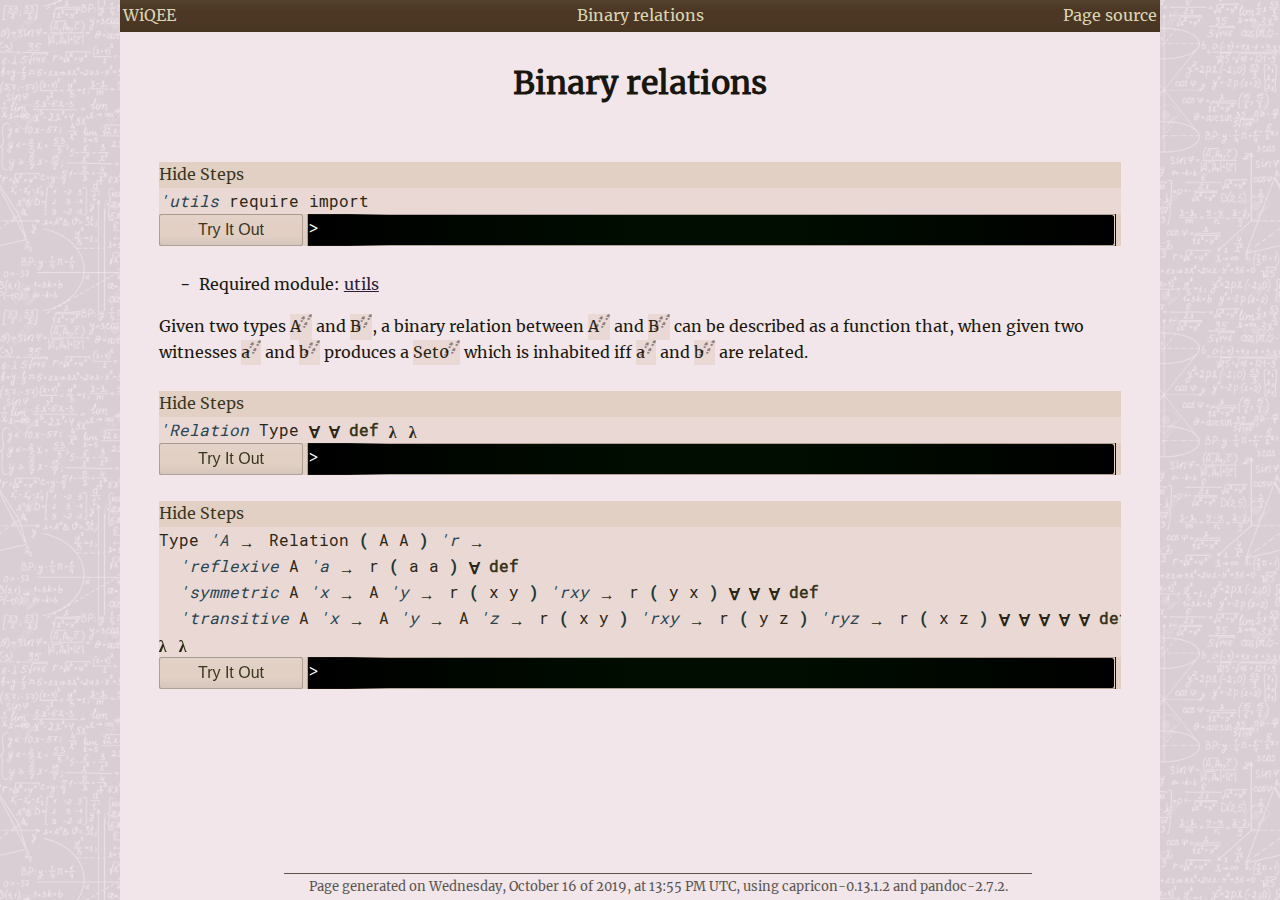
<file: Relations.html>
<!DOCTYPE html PUBLIC "-//W3C//DTD XHTML 1.0 Transitional//EN" "http://www.w3.org/TR/xhtml1/DTD/xhtml1-transitional.dtd">
<html xmlns="http://www.w3.org/1999/xhtml">
<head>
  <meta http-equiv="Content-Type" content="text/html; charset=utf-8" />
  <meta http-equiv="Content-Style-Type" content="text/css" />
  <meta name="generator" content="pandoc" />
  <meta name="author" content="Marc Coiffier" />
  <title>Binary relations</title>
  <style type="text/css">
    code{white-space: pre;}
    #capricon-prelude { display: none; }
    .capricon-output { display: inline-block; }
    .capricon-hide + .capricon-hidestache::before {
	content: "";
	width: 0.5em; height: 0.5em; display: inline-block;
	position: relative; bottom: 0.3em;
	background: url([data-uri]);
	background-size: 100% 100%;
	background-repeat: none;
	padding: 0.2em;
	border: 1px solid rgba(255,255,255,0);
    }
  </style>
  <noscript>
    <style>.interactive { display: none !important; }</style>
  </noscript>
  <link rel="stylesheet" href="style.css" />
  <link rel="icon" type="image/png" href="favicon.png" />
  <!-- <script src="WiQEE.js"></script> -->
  <script defer src="WiQEE.js"></script>
  <script src="theme-tweak.js"></script>
</head>
<body class="ground-light primary" style="font-size: 100%;">
<main id="content-frame" class="frame"><header class="nav header reverse">
    <span class="menu left"><a href="index.html">WiQEE</a><ul>
  	<li><a href="#">Documentation</a><ul>
	    <li><a href="lexicon.html">Lexicon</a></li>
  	    <li><a href="capricon-tutorial.html">Tutorial</a></li>
	</ul></li>
	<li><a class="interactive" href="#" onclick="document.getElementById('body-theme-chooser').classList.toggle('active'); document.body.classList.toggle('smooth-colors');">Tweak theme</a></li>
    </ul></span><span class="menu middle"><a class="#">Binary relations</a>
          </span><span class="menu right"><a href="Relations.md">Page source</a><ul>
	<li><a href="https://github.com/lih/WiQEE-pages/edit/master/Relations.md">Edit</a></li>
	<li><a href="Relations.pdf">PDF version</a></li>
      </ul></span>
  </header><div id="content-scroll"><article id="content" class="sheet" tabindex="1">
<h1>Binary relations</h1>
<label class="expansible box"><input type="checkbox" checked="checked" /><span class="expand-else capricon-show"></span><span class="expand-then capricon-hide"></span><span class="expand-then" style="--num-lines: 2.25">
<div class="capricon-steps">
<pre class="capricon capricon-paragraph capricon-context"><span class="symbol" data-symbol-name="'utils">'utils</span> <span class="symbol" data-symbol-name="require">require</span> <span class="symbol" data-symbol-name="import">import</span></pre>
<div class="user-input interactive">
<button class="capricon-trigger">
Try It Out
</button>
<label class="capricon-input-prefix">&gt; <input type="text" class="capricon-input" /></label>
<pre class="capricon-output"></pre>
</div>
</div>
</span></label>
<div class="capricon-paragraphresult">
<ul>
<li>Required module: <a href="utils.html">utils</a></li>
</ul>
</div>
<p>Given two types <label class="expansible inline"><span>A </span><input type="checkbox"><span class="expand-then"><code class="capricon capricon-steps"><span class="symbol" data-symbol-name="Type">Type</span> <span class="symbol" data-symbol-name="&#39;A">’A</span> <span class="symbol" data-symbol-name="-&gt;">-&gt;</span> <span class="symbol" data-symbol-name="A">A</span></code></span></label> and <label class="expansible inline"><span>B </span><input type="checkbox"><span class="expand-then"><code class="capricon capricon-steps"><span class="symbol" data-symbol-name="Type">Type</span> <span class="symbol" data-symbol-name="&#39;B">’B</span> <span class="symbol" data-symbol-name="-&gt;">-&gt;</span> <span class="symbol" data-symbol-name="B">B</span></code></span></label>, a binary relation between <label class="expansible inline"><span>A </span><input type="checkbox"><span class="expand-then"><code class="capricon capricon-steps"><span class="symbol" data-symbol-name="A">A</span></code></span></label> and <label class="expansible inline"><span>B </span><input type="checkbox"><span class="expand-then"><code class="capricon capricon-steps"><span class="symbol" data-symbol-name="B">B</span></code></span></label> can be described as a function that, when given two witnesses <label class="expansible inline"><span>a </span><input type="checkbox"><span class="expand-then"><code class="capricon capricon-steps"><span class="symbol" data-symbol-name="A">A</span> <span class="symbol" data-symbol-name="&#39;a">’a</span> <span class="symbol" data-symbol-name="-&gt;">-&gt;</span> <span class="symbol" data-symbol-name="a">a</span></code></span></label> and <label class="expansible inline"><span>b </span><input type="checkbox"><span class="expand-then"><code class="capricon capricon-steps"><span class="symbol" data-symbol-name="B">B</span> <span class="symbol" data-symbol-name="&#39;b">’b</span> <span class="symbol" data-symbol-name="-&gt;">-&gt;</span> <span class="symbol" data-symbol-name="b">b</span></code></span></label> produces a <label class="expansible inline"><span>Set0 </span><input type="checkbox"><span class="expand-then"><code class="capricon capricon-steps"><span class="symbol" data-symbol-name="Type">Type</span></code></span></label> which is inhabited iff <label class="expansible inline"><span>a </span><input type="checkbox"><span class="expand-then"><code class="capricon capricon-steps"><span class="symbol" data-symbol-name="a">a</span></code></span></label> and <label class="expansible inline"><span>b </span><input type="checkbox"><span class="expand-then"><code class="capricon capricon-steps"><span class="symbol" data-symbol-name="b">b</span></code></span></label> are related.</p>
<label class="expansible box"><input type="checkbox" checked="checked" /><span class="expand-else capricon-show"></span><span class="expand-then capricon-hide"></span><span class="expand-then" style="--num-lines: 2.25">
<div class="capricon-steps">
<pre class="capricon capricon-paragraph capricon-context"><span class="symbol" data-symbol-name="'Relation">'Relation</span> <span class="symbol" data-symbol-name="Type">Type</span> <span class="symbol" data-symbol-name="?">?</span> <span class="symbol" data-symbol-name="?">?</span> <span class="symbol" data-symbol-name="def">def</span> <span class="symbol" data-symbol-name="!">!</span> <span class="symbol" data-symbol-name="!">!</span></pre>
<div class="user-input interactive">
<button class="capricon-trigger">
Try It Out
</button>
<label class="capricon-input-prefix">&gt; <input type="text" class="capricon-input" /></label>
<pre class="capricon-output"></pre>
</div>
</div>
</span></label>
<div class="capricon-paragraphresult">

</div>
<label class="expansible box"><input type="checkbox" checked="checked" /><span class="expand-else capricon-show"></span><span class="expand-then capricon-hide"></span><span class="expand-then" style="--num-lines: 6.25">
<div class="capricon-steps">
<pre class="capricon capricon-paragraph capricon-context"><span class="symbol" data-symbol-name="Type">Type</span> <span class="symbol" data-symbol-name="'A">'A</span> <span class="symbol" data-symbol-name="-&gt;">-&gt;</span> <span class="symbol" data-symbol-name="Relation">Relation</span> <span class="symbol" data-symbol-name="(">(</span> <span class="symbol" data-symbol-name="A">A</span> <span class="symbol" data-symbol-name="A">A</span> <span class="symbol" data-symbol-name=")">)</span> <span class="symbol" data-symbol-name="'r">'r</span> <span class="symbol" data-symbol-name="-&gt;">-&gt;</span>
  <span class="symbol" data-symbol-name="'reflexive">'reflexive</span> <span class="symbol" data-symbol-name="A">A</span> <span class="symbol" data-symbol-name="'a">'a</span> <span class="symbol" data-symbol-name="-&gt;">-&gt;</span> <span class="symbol" data-symbol-name="r">r</span> <span class="symbol" data-symbol-name="(">(</span> <span class="symbol" data-symbol-name="a">a</span> <span class="symbol" data-symbol-name="a">a</span> <span class="symbol" data-symbol-name=")">)</span> <span class="symbol" data-symbol-name="?">?</span> <span class="symbol" data-symbol-name="def">def</span>
  <span class="symbol" data-symbol-name="'symmetric">'symmetric</span> <span class="symbol" data-symbol-name="A">A</span> <span class="symbol" data-symbol-name="'x">'x</span> <span class="symbol" data-symbol-name="-&gt;">-&gt;</span> <span class="symbol" data-symbol-name="A">A</span> <span class="symbol" data-symbol-name="'y">'y</span> <span class="symbol" data-symbol-name="-&gt;">-&gt;</span> <span class="symbol" data-symbol-name="r">r</span> <span class="symbol" data-symbol-name="(">(</span> <span class="symbol" data-symbol-name="x">x</span> <span class="symbol" data-symbol-name="y">y</span> <span class="symbol" data-symbol-name=")">)</span> <span class="symbol" data-symbol-name="'rxy">'rxy</span> <span class="symbol" data-symbol-name="-&gt;">-&gt;</span> <span class="symbol" data-symbol-name="r">r</span> <span class="symbol" data-symbol-name="(">(</span> <span class="symbol" data-symbol-name="y">y</span> <span class="symbol" data-symbol-name="x">x</span> <span class="symbol" data-symbol-name=")">)</span> <span class="symbol" data-symbol-name="?">?</span> <span class="symbol" data-symbol-name="?">?</span> <span class="symbol" data-symbol-name="?">?</span> <span class="symbol" data-symbol-name="def">def</span>
  <span class="symbol" data-symbol-name="'transitive">'transitive</span> <span class="symbol" data-symbol-name="A">A</span> <span class="symbol" data-symbol-name="'x">'x</span> <span class="symbol" data-symbol-name="-&gt;">-&gt;</span> <span class="symbol" data-symbol-name="A">A</span> <span class="symbol" data-symbol-name="'y">'y</span> <span class="symbol" data-symbol-name="-&gt;">-&gt;</span> <span class="symbol" data-symbol-name="A">A</span> <span class="symbol" data-symbol-name="'z">'z</span> <span class="symbol" data-symbol-name="-&gt;">-&gt;</span> <span class="symbol" data-symbol-name="r">r</span> <span class="symbol" data-symbol-name="(">(</span> <span class="symbol" data-symbol-name="x">x</span> <span class="symbol" data-symbol-name="y">y</span> <span class="symbol" data-symbol-name=")">)</span> <span class="symbol" data-symbol-name="'rxy">'rxy</span> <span class="symbol" data-symbol-name="-&gt;">-&gt;</span> <span class="symbol" data-symbol-name="r">r</span> <span class="symbol" data-symbol-name="(">(</span> <span class="symbol" data-symbol-name="y">y</span> <span class="symbol" data-symbol-name="z">z</span> <span class="symbol" data-symbol-name=")">)</span> <span class="symbol" data-symbol-name="'ryz">'ryz</span> <span class="symbol" data-symbol-name="-&gt;">-&gt;</span> <span class="symbol" data-symbol-name="r">r</span> <span class="symbol" data-symbol-name="(">(</span> <span class="symbol" data-symbol-name="x">x</span> <span class="symbol" data-symbol-name="z">z</span> <span class="symbol" data-symbol-name=")">)</span> <span class="symbol" data-symbol-name="?">?</span> <span class="symbol" data-symbol-name="?">?</span> <span class="symbol" data-symbol-name="?">?</span> <span class="symbol" data-symbol-name="?">?</span> <span class="symbol" data-symbol-name="?">?</span> <span class="symbol" data-symbol-name="def">def</span>
<span class="symbol" data-symbol-name="!">!</span> <span class="symbol" data-symbol-name="!">!</span></pre>
<div class="user-input interactive">
<button class="capricon-trigger">
Try It Out
</button>
<label class="capricon-input-prefix">&gt; <input type="text" class="capricon-input" /></label>
<pre class="capricon-output"></pre>
</div>
</div>
</span></label>
<div class="capricon-paragraphresult">

</div>
<footer>Page generated on Wednesday, October 16 of 2019, at 13:55 PM UTC, using capricon-0.13.1.2 and pandoc-2.7.2.</footer>
    </article></div></main>
<script id="capricon-prelude" type="text/plain">'nop { { } } def 'get { nop nop lookup } def  'each list 1 dupn get def 'dict-keys dict 'keys get def 'import-keys {   { 1 dupn 1 dupn get def } each   pop } def  'import {   dup dict-keys import-keys  } def  [ dict term-index construction query context io list arith string ] { import } each  'printf { format print pop } def 'show { "%v\n" printf } def 'show-stack { stack { show } each } def 'times { range { pop dup exec } each pop } def 'reverse { [ ] swap { cons } each } def  'eol. { } def 'mustache. { show } def 'tex { 'mustache. { "$%l$\n" printf 'mustache. ,{ dup $ } def } def } def 'svg { 'mustache. { "<svg class='capricon-formula' width='150px' height='2em' viewBox='0 0 100 100' xmlns=\"http://www.w3.org/2000/svg\"><text class='formula-text' x='0' y='100'>%g</text></svg>" printf 'mustache. ,{ dup $ } def } def } def 'raw { 'mustache. { "%s\n" printf 'mustache. ,{ dup $ } def } def } def 'newline { } def  'collect { { 'exports empty def ${ } exports { ,{ ,{ vocabulary } } set-vocabulary ,{ ,{ stack } } set-stack ,{ exports } } exec } exec } def 'exports empty def 'export { exports swap dup $ insert 'exports swap def } def  [ 'source-dir 'output-dir 'cache-dir ] { "" def } each  'module { source-dir "%s%s" format source exec } def 'require { dup dup "  * Required module: [%s][:%s]\n" printf { ,{ dup } { module } collect } swap cache-dir "%s%s.mdo" format cache } def   </script>
<div id="capricon-console"></div>
<script type="text/javascript">
  window.addEventListener("load",function() {
      var formulae = document.getElementsByClassName('capricon-formula');
      for(var i = 0; i < formulae.length; i++) {
	  var formula = formulae.item(i);
	  var box = formula.getBBox();
	  var w = Math.ceil(box.width)*1.05; h = Math.ceil(box.height)*1.05;
	  var x = Math.floor(box.x), y = Math.floor(box.y);
	  
	  formula.setAttribute("viewBox", x+" "+y+" "+w+" "+h);
	  formula.setAttribute("width", w);
	  formula.setAttribute("height", h);
      }
  });
</script>
<div id="body-theme-chooser" style="z-index: 100; position: fixed; text-align: right; left: 0; bottom: 0; font-size: 1rem !important" class="opaque frame level-12">
  <div class="sheet">
    <script>
      document.addEventListener('DOMContentLoaded',function() {
	  Theme.attach(document.getElementsByTagName('body')[0]);
      });
    </script>
    <label>Ambiance: <select class="theme-ambiance-select">
	<option value="day" selected="selected">Day</option>
	<option value="night">Night</option>
      </select>
    </label>
    <style>.theme-prop-display { min-width: 4em; display: inline-block; }</style>
    <label class="theme-slider" style="display: block">Primary hue<input type="range" min="0" max="360" value="180"/><span class="theme-prop-display" data-prop-name="--prim-hue"></span></label>	
    <label class="theme-slider" style="display: block">Primary saturation<input type="range" min="0" max="100" value="50" /><span class="theme-prop-display" data-prop-name="--prim-saturation"></span></label>
    <label class="theme-slider" style="display: block">Low hue<input type="range" min="-180" max="180" value="0"/><span class="theme-prop-display" data-prop-name="--low-hue"></span></label>	
    <label class="theme-slider" style="display: block">Low saturation<input type="range" min="0" max="100" value="50"/><span class="theme-prop-display" data-prop-name="--low-saturation"></span></label>
    <label class="theme-slider" style="display: block">High hue<input type="range" min="-180" max="180" value="0"/><span class="theme-prop-display" data-prop-name="--high-hue"></span></label>	
    <label class="theme-slider" style="display: block">High saturation<input type="range" min="0" max="100" value="50"/><span class="theme-prop-display" data-prop-name="--high-saturation"></span></label>
    <label class="theme-slider" style="display: block">Min contrast<input type="range" min="10" max="100" value="50" /><span class="theme-prop-display" data-prop-name="--min-contrast"></span></label>
    <label class="theme-slider" style="display: block">Max contrast<input type="range" min="10" max="100" value="0" /><span class="theme-prop-display" data-prop-name="--max-contrast"></span></label>
    <label class="theme-slider" style="display: block">Luminosity<input type="range" min="0" max="100" value="180"/><span class="theme-prop-display" data-prop-name="--luminosity"></span></label>
    <button onclick="document.getElementById('body-theme-chooser').classList.toggle('active'); document.body.classList.toggle('smooth-colors');">Close</button>
  </div>
</div>
</body>
</html>
</file>
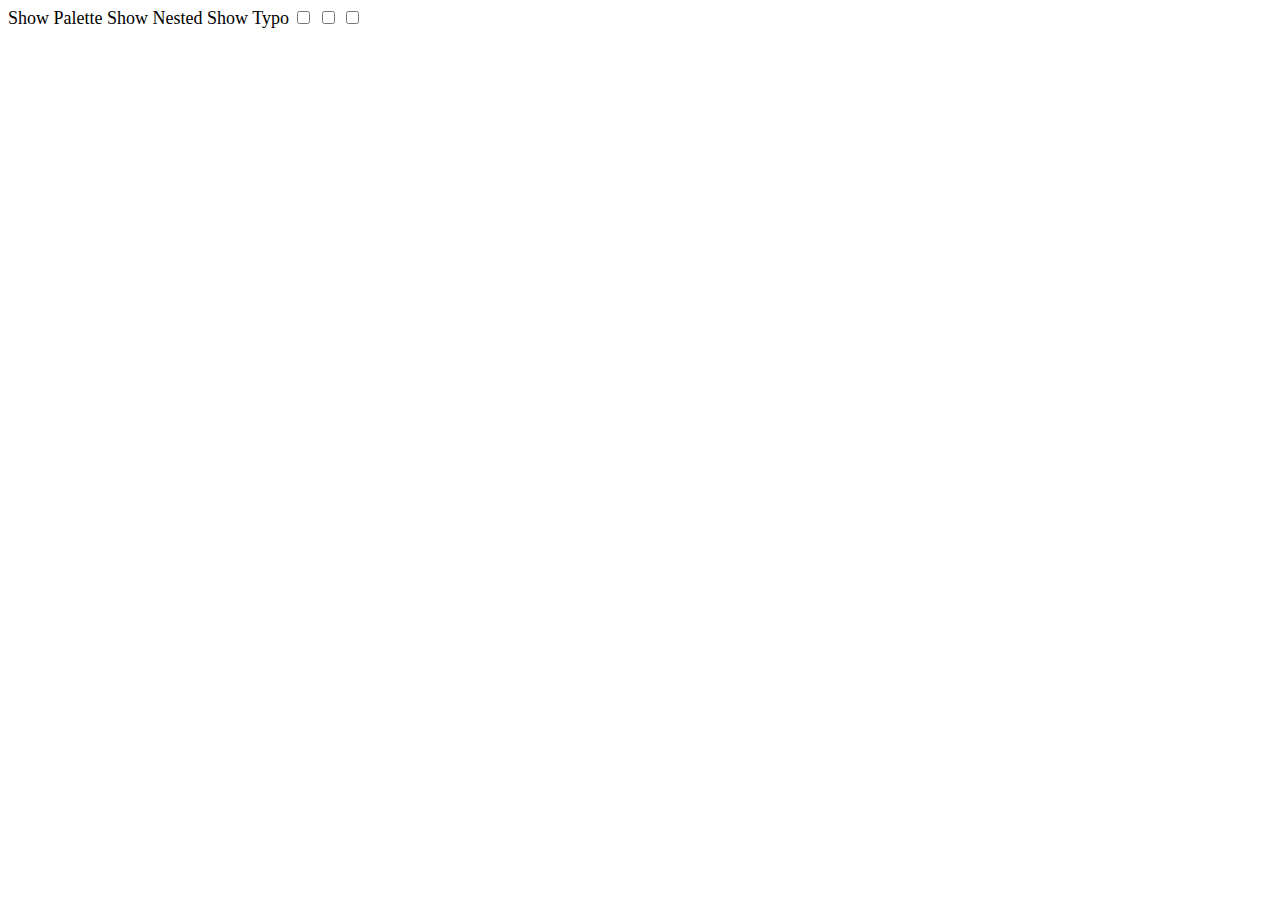
<file: theme-test.html>
<!DOCTYPE html>
<html>
  <head>
    <link rel="stylesheet" href="test.css" type="text/css" />
  </head>
  <body>
    <label for="show-palette">Show Palette</label>
    <label for="show-nested">Show Nested</label>
    <label for="show-typo">Show Typo</label>
    
    <input type="checkbox"  class="hideshow" id="show-palette" />
    <div>
      <h1>Primary</h1>
      <div style="display: grid; grid-template-columns: auto auto auto auto auto auto; grid-gap: 3px;" class="ground-dark">
        <div class="showDiv primary level-12">Dark 12</div>
        <div class="showDiv primary level-11">Dark 11</div>
        <div class="showDiv primary level-10">Dark 10</div>
        <div class="showDiv primary level-9"> Dark 9</div>
        <div class="showDiv primary level-8"> Dark 8</div>
        <div class="showDiv primary level-7"> Dark 7</div>
        <div class="showDiv primary level-6"> Dark 6</div>
        <div class="showDiv primary level-5"> Dark 5</div>
        <div class="showDiv primary level-4"> Dark 4</div>
        <div class="showDiv primary level-3"> Dark 3</div>
        <div class="showDiv primary level-2"> Dark 2</div>
        <div class="showDiv primary level-1"> Dark 1</div>
      </div>
      <div style="display: grid; grid-template-columns: auto auto auto auto auto auto; grid-gap: 3px;" class="ground-light">
        <div class="showDiv primary level-1"> Light 1</div>
        <div class="showDiv primary level-2"> Light 2</div>
        <div class="showDiv primary level-3"> Light 3</div>
        <div class="showDiv primary level-4"> Light 4</div>
        <div class="showDiv primary level-5"> Light 5</div>
        <div class="showDiv primary level-6"> Light 6</div>
        <div class="showDiv primary level-7"> Light 7</div>
        <div class="showDiv primary level-8"> Light 8</div>
        <div class="showDiv primary level-9"> Light 9</div>
        <div class="showDiv primary level-10">Light 10</div>
        <div class="showDiv primary level-11">Light 11</div>
        <div class="showDiv primary level-12">Light 12</div>
      </div>

      <h1>Triad-1</h1>
      <div style="display: grid; grid-template-columns: auto auto auto auto auto auto; grid-gap: 3px;" class="ground-dark">
        <div class="showDiv triad-1 level-12">Dark 12</div>
        <div class="showDiv triad-1 level-11">Dark 11</div>
        <div class="showDiv triad-1 level-10">Dark 10</div>
        <div class="showDiv triad-1 level-9"> Dark 9</div>
        <div class="showDiv triad-1 level-8"> Dark 8</div>
        <div class="showDiv triad-1 level-7"> Dark 7</div>
        <div class="showDiv triad-1 level-6"> Dark 6</div>
        <div class="showDiv triad-1 level-5"> Dark 5</div>
        <div class="showDiv triad-1 level-4"> Dark 4</div>
        <div class="showDiv triad-1 level-3"> Dark 3</div>
        <div class="showDiv triad-1 level-2"> Dark 2</div>
        <div class="showDiv triad-1 level-1"> Dark 1</div>
      </div>
      <div style="display: grid; grid-template-columns: auto auto auto auto auto auto; grid-gap: 3px;" class="ground-light">
        <div class="showDiv triad-1 level-1"> Light 1</div>
        <div class="showDiv triad-1 level-2"> Light 2</div>
        <div class="showDiv triad-1 level-3"> Light 3</div>
        <div class="showDiv triad-1 level-4"> Light 4</div>
        <div class="showDiv triad-1 level-5"> Light 5</div>
        <div class="showDiv triad-1 level-6"> Light 6</div>
        <div class="showDiv triad-1 level-7"> Light 7</div>
        <div class="showDiv triad-1 level-8"> Light 8</div>
        <div class="showDiv triad-1 level-9"> Light 9</div>
        <div class="showDiv triad-1 level-10">Light 10</div>
        <div class="showDiv triad-1 level-11">Light 11</div>
        <div class="showDiv triad-1 level-12">Light 12</div>
      </div>

      <h1>Triad-2</h1>
      <div style="display: grid; grid-template-columns: auto auto auto auto auto auto; grid-gap: 3px;" class="ground-dark">
        <div class="showDiv triad-2 level-12">Dark 12</div>
        <div class="showDiv triad-2 level-11">Dark 11</div>
        <div class="showDiv triad-2 level-10">Dark 10</div>
        <div class="showDiv triad-2 level-9"> Dark 9</div>
        <div class="showDiv triad-2 level-8"> Dark 8</div>
        <div class="showDiv triad-2 level-7"> Dark 7</div>
        <div class="showDiv triad-2 level-6"> Dark 6</div>
        <div class="showDiv triad-2 level-5"> Dark 5</div>
        <div class="showDiv triad-2 level-4"> Dark 4</div>
        <div class="showDiv triad-2 level-3"> Dark 3</div>
        <div class="showDiv triad-2 level-2"> Dark 2</div>
        <div class="showDiv triad-2 level-1"> Dark 1</div>
      </div>
      <div style="display: grid; grid-template-columns: auto auto auto auto auto auto; grid-gap: 3px;" class="ground-light">
        <div class="showDiv triad-2 level-1"> Light 1</div>
        <div class="showDiv triad-2 level-2"> Light 2</div>
        <div class="showDiv triad-2 level-3"> Light 3</div>
        <div class="showDiv triad-2 level-4"> Light 4</div>
        <div class="showDiv triad-2 level-5"> Light 5</div>
        <div class="showDiv triad-2 level-6"> Light 6</div>
        <div class="showDiv triad-2 level-7"> Light 7</div>
        <div class="showDiv triad-2 level-8"> Light 8</div>
        <div class="showDiv triad-2 level-9"> Light 9</div>
        <div class="showDiv triad-2 level-10">Light 10</div>
        <div class="showDiv triad-2 level-11">Light 11</div>
        <div class="showDiv triad-2 level-12">Light 12</div>
      </div>

      <h1>Tetrad-1</h1>
      <div style="display: grid; grid-template-columns: auto auto auto auto auto auto; grid-gap: 3px;" class="ground-dark">
        <div class="showDiv tetrad-1 level-12">Dark 12</div>
        <div class="showDiv tetrad-1 level-11">Dark 11</div>
        <div class="showDiv tetrad-1 level-10">Dark 10</div>
        <div class="showDiv tetrad-1 level-9"> Dark 9</div>
        <div class="showDiv tetrad-1 level-8"> Dark 8</div>
        <div class="showDiv tetrad-1 level-7"> Dark 7</div>
        <div class="showDiv tetrad-1 level-6"> Dark 6</div>
        <div class="showDiv tetrad-1 level-5"> Dark 5</div>
        <div class="showDiv tetrad-1 level-4"> Dark 4</div>
        <div class="showDiv tetrad-1 level-3"> Dark 3</div>
        <div class="showDiv tetrad-1 level-2"> Dark 2</div>
        <div class="showDiv tetrad-1 level-1"> Dark 1</div>
      </div>
      <div style="display: grid; grid-template-columns: auto auto auto auto auto auto; grid-gap: 3px;" class="ground-light">
        <div class="showDiv tetrad-1 level-1"> Light 1</div>
        <div class="showDiv tetrad-1 level-2"> Light 2</div>
        <div class="showDiv tetrad-1 level-3"> Light 3</div>
        <div class="showDiv tetrad-1 level-4"> Light 4</div>
        <div class="showDiv tetrad-1 level-5"> Light 5</div>
        <div class="showDiv tetrad-1 level-6"> Light 6</div>
        <div class="showDiv tetrad-1 level-7"> Light 7</div>
        <div class="showDiv tetrad-1 level-8"> Light 8</div>
        <div class="showDiv tetrad-1 level-9"> Light 9</div>
        <div class="showDiv tetrad-1 level-10">Light 10</div>
        <div class="showDiv tetrad-1 level-11">Light 11</div>
        <div class="showDiv tetrad-1 level-12">Light 12</div>
      </div>

      <h1>Tetrad-2</h1>
      <div style="display: grid; grid-template-columns: auto auto auto auto auto auto; grid-gap: 3px;" class="ground-dark">
        <div class="showDiv tetrad-2 level-12">Dark 12</div>
        <div class="showDiv tetrad-2 level-11">Dark 11</div>
        <div class="showDiv tetrad-2 level-10">Dark 10</div>
        <div class="showDiv tetrad-2 level-9"> Dark 9</div>
        <div class="showDiv tetrad-2 level-8"> Dark 8</div>
        <div class="showDiv tetrad-2 level-7"> Dark 7</div>
        <div class="showDiv tetrad-2 level-6"> Dark 6</div>
        <div class="showDiv tetrad-2 level-5"> Dark 5</div>
        <div class="showDiv tetrad-2 level-4"> Dark 4</div>
        <div class="showDiv tetrad-2 level-3"> Dark 3</div>
        <div class="showDiv tetrad-2 level-2"> Dark 2</div>
        <div class="showDiv tetrad-2 level-1"> Dark 1</div>
      </div>
      <div style="display: grid; grid-template-columns: auto auto auto auto auto auto; grid-gap: 3px;" class="ground-light">
        <div class="showDiv tetrad-2 level-1"> Light 1</div>
        <div class="showDiv tetrad-2 level-2"> Light 2</div>
        <div class="showDiv tetrad-2 level-3"> Light 3</div>
        <div class="showDiv tetrad-2 level-4"> Light 4</div>
        <div class="showDiv tetrad-2 level-5"> Light 5</div>
        <div class="showDiv tetrad-2 level-6"> Light 6</div>
        <div class="showDiv tetrad-2 level-7"> Light 7</div>
        <div class="showDiv tetrad-2 level-8"> Light 8</div>
        <div class="showDiv tetrad-2 level-9"> Light 9</div>
        <div class="showDiv tetrad-2 level-10">Light 10</div>
        <div class="showDiv tetrad-2 level-11">Light 11</div>
        <div class="showDiv tetrad-2 level-12">Light 12</div>
      </div>

      <h1>tetrad-3</h1>
      <div style="display: grid; grid-template-columns: auto auto auto auto auto auto; grid-gap: 3px;" class="ground-dark">
        <div class="showDiv tetrad-3 level-12">Dark 12</div>
        <div class="showDiv tetrad-3 level-11">Dark 11</div>
        <div class="showDiv tetrad-3 level-10">Dark 10</div>
        <div class="showDiv tetrad-3 level-9"> Dark 9</div>
        <div class="showDiv tetrad-3 level-8"> Dark 8</div>
        <div class="showDiv tetrad-3 level-7"> Dark 7</div>
        <div class="showDiv tetrad-3 level-6"> Dark 6</div>
        <div class="showDiv tetrad-3 level-5"> Dark 5</div>
        <div class="showDiv tetrad-3 level-4"> Dark 4</div>
        <div class="showDiv tetrad-3 level-3"> Dark 3</div>
        <div class="showDiv tetrad-3 level-2"> Dark 2</div>
        <div class="showDiv tetrad-3 level-1"> Dark 1</div>
      </div>
      <div style="display: grid; grid-template-columns: auto auto auto auto auto auto; grid-gap: 3px;" class="ground-light">
        <div class="showDiv tetrad-3 level-1"> Light 1</div>
        <div class="showDiv tetrad-3 level-2"> Light 2</div>
        <div class="showDiv tetrad-3 level-3"> Light 3</div>
        <div class="showDiv tetrad-3 level-4"> Light 4</div>
        <div class="showDiv tetrad-3 level-5"> Light 5</div>
        <div class="showDiv tetrad-3 level-6"> Light 6</div>
        <div class="showDiv tetrad-3 level-7"> Light 7</div>
        <div class="showDiv tetrad-3 level-8"> Light 8</div>
        <div class="showDiv tetrad-3 level-9"> Light 9</div>
        <div class="showDiv tetrad-3 level-10">Light 10</div>
        <div class="showDiv tetrad-3 level-11">Light 11</div>
        <div class="showDiv tetrad-3 level-12">Light 12</div>
      </div>
    </div>
    
    <input type="checkbox" class="hideshow" id="show-nested" /><div>
      <div class="nestingDolls">
	<div class="ground-light-12">
	  Level 1
	  <div class="ground-light-9">
	    Level 2
	    <div class="ground-light-6">
	      Level 3
	      <div class="ground-light-3">
		Level 4
      </div></div></div></div></div>
      <div class="nestingDolls">
	<div class="ground-dark-12">
	  Level 1
	  <div class="ground-dark-9">
	    Level 2
	    <div class="ground-dark-6">
	      Level 3
	      <div class="ground-dark-3">
		Level 4
      </div></div></div></div></div>
    </div>
    
    <input type="checkbox"  class="hideshow" id="show-typo"  /><div>
      <script src="theme-tweak.js"></script><script>
	document.addEventListener('DOMContentLoaded',function() {
	    Theme.attach(document.getElementById('sheet-view'));
	});
      </script>
      <div id="sheet-view" class="frame ground-light">
	<div style="display: block; position: fixed; text-align: right; right: 0; top: 100px; font-size: 1rem !important" class="opaque sheet">
	  <button onclick="Theme.setProp(document.getElementById('sheet-view'),'light', !(Theme.props['light']))">Invert Lights</button>
	  <style>.theme-prop-display { min-width: 4em; display: inline-block; }</style>
	  <label class="theme-slider" style="display: block">Font size<input type="range" min="30" max="150" value="100"/><span class="theme-prop-display" data-prop-name="font-size"></span></label>
	  <label class="theme-slider" style="display: block">Primary hue<input type="range" min="0" max="360" value="180"/><span class="theme-prop-display" data-prop-name="--prim-hue"></span></label>	
	  <label class="theme-slider" style="display: block">Primary saturation<input type="range" min="0" max="100" value="50" /><span class="theme-prop-display" data-prop-name="--prim-saturation"></span></label>
	  <label class="theme-slider" style="display: block">Low hue<input type="range" min="0" max="360" value="180"/><span class="theme-prop-display" data-prop-name="--low-hue"></span></label>	
	  <label class="theme-slider" style="display: block">Low saturation<input type="range" min="0" max="100" value="50"/><span class="theme-prop-display" data-prop-name="--low-saturation"></span></label>
	  <label class="theme-slider" style="display: block">High hue<input type="range" min="0" max="360" value="180"/><span class="theme-prop-display" data-prop-name="--high-hue"></span></label>	
	  <label class="theme-slider" style="display: block">High saturation<input type="range" min="0" max="100" value="50"/><span class="theme-prop-display" data-prop-name="--high-saturation"></span></label>
	  <label class="theme-slider" style="display: block">Min contrast<input type="range" min="10" max="100" value="50" /><span class="theme-prop-display" data-prop-name="--min-contrast"></span></label>
	  <label class="theme-slider" style="display: block">Max contrast<input type="range" min="10" max="100" value="0" /><span class="theme-prop-display" data-prop-name="--max-contrast"></span></label>
	  <script>
	  </script>
	</div>
	<div class="header reverse">
	  <div class="menu" style="width: 20%" href="#"><a href="#">Left</a><ul>
	    <li><a href="#">Sub1</a></li>
	    <li><a href="#">Very long Sub2 with some text</a><ul>
		<li><a href="#">SubSub1</a></li>
		<li><a href="#">SubSub2</a></li>
	    </ul></li>
	    <li><a href="#">Sub3</a><ul>
		<li><a href="#">SubSub1</a></li>
		<li><a href="#">SubSub2</a></li>
	    </ul></li>
	    </ul>
	  </div><div class="menu" style="width: 60%" href="#"><a href="#" style="text-align: center">Middle</a><ul>
	      <li><a href="#">Sub1</a></li>
	      <li><a href="#">Very long Sub2 with some text</a><ul>
		  <li><a href="#">SubSub1</a></li>
		  <li><a href="#">SubSub2</a></li>
	      </ul></li>
	  </ul></div><div class="menu right" style="width: 20%" href="#"><a href="#">Right</a><ul>
	      <li><a href="#">Sub1</a></li>
	      <li><a href="#">Very long Sub2 with some text</a><ul>
		  <li><a href="#">SubSub1</a></li>
		  <li><a href="#">SubSub2</a></li>
	      </ul></li>
	      <li><a href="#">Sub3</a><ul>
		  <li><a href="#">SubSub1</a></li>
		  <li><a href="#">SubSub2</a></li>
	      </ul></li>
	  </ul></div>
	</div>
	<div class="sheet">
          <h1>Lorem ipsum dolor sit amet, consectetur adipiscing elit</h1>
	  
	  <div class="box">
	    <button class="button">Button</button>
	    <button class="button triad-1">Button Triad 1</button>
	    <button class="button triad-2">Button Triad 2</button>
	  </div>
	  <div class="box">
	    <button class="button primary">Button</button>
	    <button class="button tetrad-1">Button Tetrad 1</button>
	    <button class="button tetrad-2">Button Tetrad 2 (Opposite)</button>
	    <button class="button tetrad-3">Button Tetrad 3</button>
	  </div>
	  <div class="box">
	    <button class="button primary">Button</button>
	    <button class="button pentad-1">Button Pentad 1</button>
	    <button class="button pentad-2">Button Pentad 2</button>
	    <button class="button pentad-3">Button Pentad 3</button>
	    <button class="button pentad-4">Button Pentad 4</button>
	  </div>
	  <div class="box">
	    <button class="button primary">Button</button>
	    <button class="button hexad-1">Button Hexad 1</button>
	    <button class="button hexad-2">Button Hexad 2</button>
	    <button class="button hexad-3">Button Hexad 3</button>
	    <button class="button hexad-4">Button Hexad 4</button>
	    <button class="button hexad-5">Button Hexad 5</button>
	  </div>
	  <div class="box">
	    <button class="button primary">Button</button>
	    <input type="text" />
	    <textarea>Some text</textarea>
	  </div>

          <p>
  	    Donec at <a href="#">felis eu lorem volutpat
  	      vehicula</a>. Praesent hendrerit ultricies libero, at
  	      convallis metus congue non. Nunc egestas elit nec dui
  	      sollicitudin
  	      volutpat. Ut <label class="expansible inline">volutpat<input type="checkbox" /><span class="expand-then">See me ?</span></label> sem
  	      fermentum ex varius auctor. Quisque in aliquam turpis,
  	      non suscipit sem.
          </p>
	  <label class="expansible box"><input type="checkbox" /><h2 class="expand-then handlebar">Hide steps</h2><h2 class="expand-else handlebar">Show steps</h2><div class="expand-then" style="--num-lines: 3;">
	      <p>
		Vivamus non rhoncus lectus. Vestibulum sed odio sit
		 est ullamcorper vehicula sed vitae nibh. Praesent
		tincidunt semper nisl, eu vehicula quam efficitur ac. Sed
		fermentum rutrum metus ac malesuada. Nunc dignissim
		consequat facilisis.
	      </p>
	    </div>
	  </label>
	  <p>
  	    Suspendisse vulputate Sed ullamcorper ante tortor, vitae vulputate
  	    purus pretium at. <label class="expansible inline"><a>amet</a><input type="checkbox" /><span class="expand-then">See me ?</span></label> nibh id lacus ullamcorper, a facilisis
  	    nisl iaculis.  Nunc auctor fermentum diam, at consectetur
  	    orci bibendum nec. Sed nec consequat nisi. Curabitur ut leo
  	    vel quam porta tincidunt. Nunc tristique eu dolor eu
  	    auctor. Sed varius aliquet mauris vel sollicitudin.
          </p>
	  
          <h2>Donec laoreet, nulla vitae sollicitudin consequat</h2>
	  
          <p>
	    Dui nunc blandit eros, vitae vulputate neque velit at
            ligula. Donec iaculis, mauris vitae porta vulputate, ex sem
            ultricies nibh, non accumsan orci lectus sit amet quam. Fusce
            tincidunt ante eget enim malesuada, id porttitor purus
            bibendum. Mauris ultricies mauris at tortor viverra
            placerat.
	  </p>
	  <p>
	    Proin aliquam sodales pulvinar. Aliquam mattis sit
            amet augue sed mattis. Pellentesque eu consequat dolor. Aenean
            ultrices, lacus a tempor rutrum, mi tellus vulputate ligula,
            eget faucibus urna neque et nisl. Quisque at ligula finibus,
            lacinia metus ac, fringilla enim. Suspendisse lobortis sapien
            ac consectetur pellentesque. Aenean id commodo nisl. Mauris
            vestibulum lacus massa, a dignissim dolor aliquam id.
	  </p>
	  
          <h3>Etiam finibus aliquam urna ac feugiat</h3>
	  
          <p>
	    Pellentesque congue eros a justo vestibulum, ut accumsan
            nunc gravida. Mauris suscipit quam in ultricies
            tristique. Ut id laoreet est. Nullam mauris elit, rutrum sit
            amet nisi sit amet, tristique pharetra diam. Integer quis
            turpis leo. Mauris ut turpis molestie, eleifend est at,
            aliquet enim. In hac habitasse platea dictumst.
	  </p>
	  <p>
	    Vestibulum feugiat est non velit congue, iaculis vulputate
            justo bibendum. Etiam non lectus nisi. Vestibulum vehicula
            facilisis ipsum, eget mattis lorem porttitor sit amet. Sed ac
            enim sit amet ligula blandit interdum vel quis quam. Nam
            faucibus dolor nec commodo accumsan. Donec at ex aliquet,
            porttitor arcu eu, pharetra dui.
	  </p>
	  
          <h4>Dui nunc blandit eros, vitae vulputate neque velit at ligula</h4>
          <p>Donec iaculis, mauris vitae porta vulputate, ex sem ultricies nibh, non accumsan orci lectus sit amet quam. Fusce tincidunt ante eget enim malesuada, id porttitor purus bibendum. Mauris ultricies mauris at tortor viverra placerat. Proin aliquam sodales pulvinar. Aliquam mattis sit amet augue sed mattis. Pellentesque eu consequat dolor. Aenean ultrices, lacus a tempor rutrum, mi tellus vulputate ligula, eget faucibus urna neque et nisl. Quisque at ligula finibus, lacinia metus ac, fringilla enim. Suspendisse lobortis sapien ac consectetur pellentesque. Aenean id commodo nisl. Mauris vestibulum lacus massa, a dignissim dolor aliquam id.</p>

	  <pre><code>Aliquam quis blandit turpis. Integer nec vehicula felis,</code>
sed aliquam augue. Pellentesque placerat volutpat felis vitae egestas. Nunc eu orci nulla. Nulla quis convallis lacus. Aenean ut pulvinar ex. Vestibulum ante ipsum primis in faucibus orci
luctus et ultrices posuere cubilia Curae; Mauris vestibulum eros velit, sit amet luctus nunc blandit a. Sed vel lacinia mauris, nec venenatis quam. Nullam quis tellus nunc. Nullam dapibus
dignissim purus, et mattis est pretium eu. Donec in tellus
faucibus, scelerisque diam et, dictum erat. Maecenas ex nibh,
rutrum vel ipsum non, feugiat semper ipsum. Cras interdum justo
at massa dictum, nec pellentesque lorem mattis. Aliquam a semper
ante, non posuere enim. In hac habitasse platea dictumst.</pre>
      
	  <p>
	    Donec eleifend a ligula eu porttitor.
	    <code>Nulla facilisi</code>. Duis posuere hendrerit magna
	    id rutrum. Vestibulum ornare tristique orci nec
	    dictum. Maecenas interdum, arcu in efficitur laoreet,
	    metus nunc euismod ipsum, sed dictum tellus tellus quis
	    mi.
	  </p>
	</div>
      </div>
    </div>
  </body>
</html>
</file>
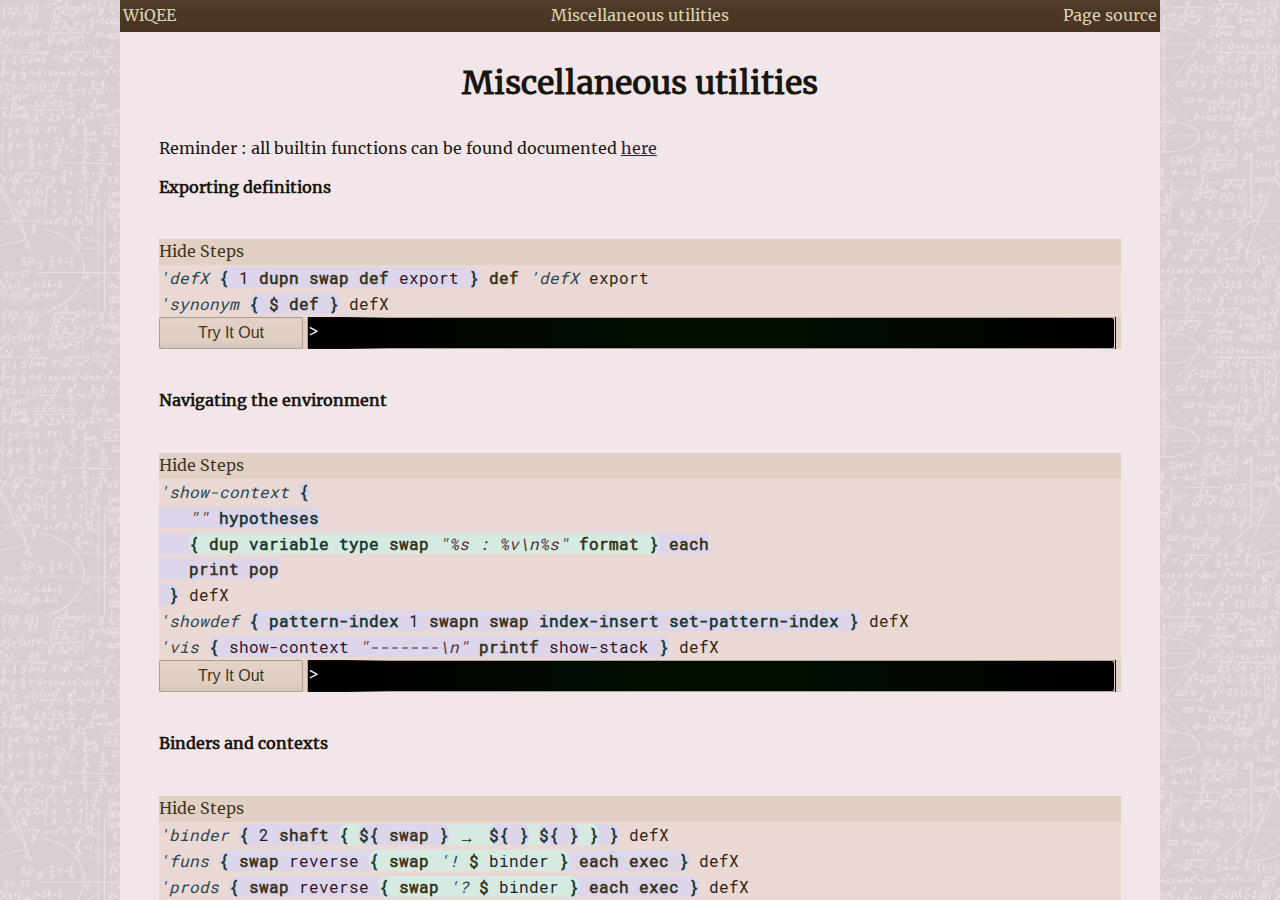
<file: utils.html>
<!DOCTYPE html PUBLIC "-//W3C//DTD XHTML 1.0 Transitional//EN" "http://www.w3.org/TR/xhtml1/DTD/xhtml1-transitional.dtd">
<html xmlns="http://www.w3.org/1999/xhtml">
<head>
  <meta http-equiv="Content-Type" content="text/html; charset=utf-8" />
  <meta http-equiv="Content-Style-Type" content="text/css" />
  <meta name="generator" content="pandoc" />
  <meta name="author" content="Marc Coiffier" />
  <title>Miscellaneous utilities</title>
  <style type="text/css">
    code{white-space: pre;}
    #capricon-prelude { display: none; }
    .capricon-output { display: inline-block; }
    .capricon-hide + .capricon-hidestache::before {
	content: "";
	width: 0.5em; height: 0.5em; display: inline-block;
	position: relative; bottom: 0.3em;
	background: url([data-uri]);
	background-size: 100% 100%;
	background-repeat: none;
	padding: 0.2em;
	border: 1px solid rgba(255,255,255,0);
    }
  </style>
  <noscript>
    <style>.interactive { display: none !important; }</style>
  </noscript>
  <link rel="stylesheet" href="style.css" />
  <link rel="icon" type="image/png" href="favicon.png" />
  <!-- <script src="WiQEE.js"></script> -->
  <script defer src="WiQEE.js"></script>
  <script src="theme-tweak.js"></script>
</head>
<body class="ground-light primary" style="font-size: 100%;">
<main id="content-frame" class="frame"><header class="nav header reverse">
    <span class="menu left"><a href="index.html">WiQEE</a><ul>
  	<li><a href="#">Documentation</a><ul>
	    <li><a href="lexicon.html">Lexicon</a></li>
  	    <li><a href="capricon-tutorial.html">Tutorial</a></li>
	</ul></li>
	<li><a class="interactive" href="#" onclick="document.getElementById('body-theme-chooser').classList.toggle('active'); document.body.classList.toggle('smooth-colors');">Tweak theme</a></li>
    </ul></span><span class="menu middle"><a class="#">Miscellaneous utilities</a>
          </span><span class="menu right"><a href="utils.md">Page source</a><ul>
	<li><a href="https://github.com/lih/WiQEE-pages/edit/master/utils.md">Edit</a></li>
	<li><a href="utils.pdf">PDF version</a></li>
      </ul></span>
  </header><div id="content-scroll"><article id="content" class="sheet" tabindex="1">
<h1>Miscellaneous utilities</h1>
<p>Reminder : all builtin functions can be found documented <a href="lexicon.html">here</a></p>
<h4 id="exporting-definitions">Exporting definitions</h4>
<label class="expansible box"><input type="checkbox" checked="checked" /><span class="expand-else capricon-show"></span><span class="expand-then capricon-hide"></span><span class="expand-then" style="--num-lines: 3.25">
<div class="capricon-steps">
<pre class="capricon capricon-paragraph capricon-context"><span class="symbol" data-symbol-name="'defX">'defX</span> <span class="quote quote-brace"><span class="symbol" data-symbol-name="{">{</span> <span class="symbol" data-symbol-name="1">1</span> <span class="symbol" data-symbol-name="dupn">dupn</span> <span class="symbol" data-symbol-name="swap">swap</span> <span class="symbol" data-symbol-name="def">def</span> <span class="symbol" data-symbol-name="export">export</span> <span class="symbol" data-symbol-name="}">}</span></span> <span class="symbol" data-symbol-name="def">def</span> <span class="symbol" data-symbol-name="'defX">'defX</span> <span class="symbol" data-symbol-name="export">export</span>
<span class="symbol" data-symbol-name="'synonym">'synonym</span> <span class="quote quote-brace"><span class="symbol" data-symbol-name="{">{</span> <span class="symbol" data-symbol-name="$">$</span> <span class="symbol" data-symbol-name="def">def</span> <span class="symbol" data-symbol-name="}">}</span></span> <span class="symbol" data-symbol-name="defX">defX</span></pre>
<div class="user-input interactive">
<button class="capricon-trigger">
Try It Out
</button>
<label class="capricon-input-prefix">&gt; <input type="text" class="capricon-input" /></label>
<pre class="capricon-output"></pre>
</div>
</div>
</span></label>
<div class="capricon-paragraphresult">

</div>
<h4 id="navigating-the-environment">Navigating the environment</h4>
<label class="expansible box"><input type="checkbox" checked="checked" /><span class="expand-else capricon-show"></span><span class="expand-then capricon-hide"></span><span class="expand-then" style="--num-lines: 8.25">
<div class="capricon-steps">
<pre class="capricon capricon-paragraph capricon-context"><span class="symbol" data-symbol-name="'show-context">'show-context</span> <span class="quote quote-brace"><span class="symbol" data-symbol-name="{">{</span>
   <span class="symbol" data-symbol-name="&quot;&quot;">&quot;&quot;</span> <span class="symbol" data-symbol-name="hypotheses">hypotheses</span>
   <span class="quote quote-brace"><span class="symbol" data-symbol-name="{">{</span> <span class="symbol" data-symbol-name="dup">dup</span> <span class="symbol" data-symbol-name="variable">variable</span> <span class="symbol" data-symbol-name="type">type</span> <span class="symbol" data-symbol-name="swap">swap</span> <span class="symbol" data-symbol-name="&quot;%s : %v\n%s&quot;">&quot;%s : %v\n%s&quot;</span> <span class="symbol" data-symbol-name="format">format</span> <span class="symbol" data-symbol-name="}">}</span></span> <span class="symbol" data-symbol-name="each">each</span>
   <span class="symbol" data-symbol-name="print">print</span> <span class="symbol" data-symbol-name="pop">pop</span>
 <span class="symbol" data-symbol-name="}">}</span></span> <span class="symbol" data-symbol-name="defX">defX</span>
<span class="symbol" data-symbol-name="'showdef">'showdef</span> <span class="quote quote-brace"><span class="symbol" data-symbol-name="{">{</span> <span class="symbol" data-symbol-name="pattern-index">pattern-index</span> <span class="symbol" data-symbol-name="1">1</span> <span class="symbol" data-symbol-name="swapn">swapn</span> <span class="symbol" data-symbol-name="swap">swap</span> <span class="symbol" data-symbol-name="index-insert">index-insert</span> <span class="symbol" data-symbol-name="set-pattern-index">set-pattern-index</span> <span class="symbol" data-symbol-name="}">}</span></span> <span class="symbol" data-symbol-name="defX">defX</span>
<span class="symbol" data-symbol-name="'vis">'vis</span> <span class="quote quote-brace"><span class="symbol" data-symbol-name="{">{</span> <span class="symbol" data-symbol-name="show-context">show-context</span> <span class="symbol" data-symbol-name="&quot;-------\n&quot;">&quot;-------\n&quot;</span> <span class="symbol" data-symbol-name="printf">printf</span> <span class="symbol" data-symbol-name="show-stack">show-stack</span> <span class="symbol" data-symbol-name="}">}</span></span> <span class="symbol" data-symbol-name="defX">defX</span></pre>
<div class="user-input interactive">
<button class="capricon-trigger">
Try It Out
</button>
<label class="capricon-input-prefix">&gt; <input type="text" class="capricon-input" /></label>
<pre class="capricon-output"></pre>
</div>
</div>
</span></label>
<div class="capricon-paragraphresult">

</div>
<h4 id="binders-and-contexts">Binders and contexts</h4>
<label class="expansible box"><input type="checkbox" checked="checked" /><span class="expand-else capricon-show"></span><span class="expand-then capricon-hide"></span><span class="expand-then" style="--num-lines: 5.25">
<div class="capricon-steps">
<pre class="capricon capricon-paragraph capricon-context"><span class="symbol" data-symbol-name="'binder">'binder</span> <span class="quote quote-brace"><span class="symbol" data-symbol-name="{">{</span> <span class="symbol" data-symbol-name="2">2</span> <span class="symbol" data-symbol-name="shaft">shaft</span> <span class="quote quote-brace"><span class="symbol" data-symbol-name="{">{</span> <span class="quote quote-exec"><span class="symbol" data-symbol-name="${">${</span> <span class="symbol" data-symbol-name="swap">swap</span> <span class="symbol" data-symbol-name="}">}</span></span> <span class="symbol" data-symbol-name="-&gt;">-&gt;</span> <span class="quote quote-exec"><span class="symbol" data-symbol-name="${">${</span> <span class="symbol" data-symbol-name="}">}</span></span> <span class="quote quote-exec"><span class="symbol" data-symbol-name="${">${</span> <span class="symbol" data-symbol-name="}">}</span></span> <span class="symbol" data-symbol-name="}">}</span></span> <span class="symbol" data-symbol-name="}">}</span></span> <span class="symbol" data-symbol-name="defX">defX</span>
<span class="symbol" data-symbol-name="'funs">'funs</span> <span class="quote quote-brace"><span class="symbol" data-symbol-name="{">{</span> <span class="symbol" data-symbol-name="swap">swap</span> <span class="symbol" data-symbol-name="reverse">reverse</span> <span class="quote quote-brace"><span class="symbol" data-symbol-name="{">{</span> <span class="symbol" data-symbol-name="swap">swap</span> <span class="symbol" data-symbol-name="'!">'!</span> <span class="symbol" data-symbol-name="$">$</span> <span class="symbol" data-symbol-name="binder">binder</span> <span class="symbol" data-symbol-name="}">}</span></span> <span class="symbol" data-symbol-name="each">each</span> <span class="symbol" data-symbol-name="exec">exec</span> <span class="symbol" data-symbol-name="}">}</span></span> <span class="symbol" data-symbol-name="defX">defX</span>
<span class="symbol" data-symbol-name="'prods">'prods</span> <span class="quote quote-brace"><span class="symbol" data-symbol-name="{">{</span> <span class="symbol" data-symbol-name="swap">swap</span> <span class="symbol" data-symbol-name="reverse">reverse</span> <span class="quote quote-brace"><span class="symbol" data-symbol-name="{">{</span> <span class="symbol" data-symbol-name="swap">swap</span> <span class="symbol" data-symbol-name="'?">'?</span> <span class="symbol" data-symbol-name="$">$</span> <span class="symbol" data-symbol-name="binder">binder</span> <span class="symbol" data-symbol-name="}">}</span></span> <span class="symbol" data-symbol-name="each">each</span> <span class="symbol" data-symbol-name="exec">exec</span> <span class="symbol" data-symbol-name="}">}</span></span> <span class="symbol" data-symbol-name="defX">defX</span>
<span class="symbol" data-symbol-name="'#">'#</span> <span class="quote quote-brace"><span class="symbol" data-symbol-name="{">{</span> <span class="symbol" data-symbol-name="swap">swap</span> <span class="symbol" data-symbol-name="cons">cons</span> <span class="symbol" data-symbol-name="}">}</span></span> <span class="symbol" data-symbol-name="defX">defX</span></pre>
<div class="user-input interactive">
<button class="capricon-trigger">
Try It Out
</button>
<label class="capricon-input-prefix">&gt; <input type="text" class="capricon-input" /></label>
<pre class="capricon-output"></pre>
</div>
</div>
</span></label>
<div class="capricon-paragraphresult">

</div>
<h4 id="constructing-typed-terms">Constructing typed terms</h4>
<label class="expansible box"><input type="checkbox" checked="checked" /><span class="expand-else capricon-show"></span><span class="expand-then capricon-hide"></span><span class="expand-then" style="--num-lines: 2.25">
<div class="capricon-steps">
<pre class="capricon capricon-paragraph capricon-context"><span class="symbol" data-symbol-name="'Type">'Type</span> <span class="quote quote-brace"><span class="symbol" data-symbol-name="{">{</span> <span class="symbol" data-symbol-name="0">0</span> <span class="symbol" data-symbol-name="universe">universe</span> <span class="symbol" data-symbol-name="pull">pull</span> <span class="symbol" data-symbol-name="}">}</span></span> <span class="symbol" data-symbol-name="defX">defX</span></pre>
<div class="user-input interactive">
<button class="capricon-trigger">
Try It Out
</button>
<label class="capricon-input-prefix">&gt; <input type="text" class="capricon-input" /></label>
<pre class="capricon-output"></pre>
</div>
</div>
</span></label>
<div class="capricon-paragraphresult">

</div>
<label class="expansible box"><input type="checkbox" checked="checked" /><span class="expand-else capricon-show"></span><span class="expand-then capricon-hide"></span><span class="expand-then" style="--num-lines: 6.25">
<div class="capricon-steps">
<pre class="capricon capricon-paragraph capricon-context"><span class="symbol" data-symbol-name="'foralls">'foralls</span> <span class="quote quote-brace"><span class="symbol" data-symbol-name="{">{</span> <span class="quote quote-brace"><span class="symbol" data-symbol-name="{">{</span> <span class="symbol" data-symbol-name="extro-forall">extro-forall</span> <span class="symbol" data-symbol-name="}">}</span></span> <span class="symbol" data-symbol-name="swap">swap</span> <span class="symbol" data-symbol-name="times">times</span> <span class="symbol" data-symbol-name="}">}</span></span> <span class="symbol" data-symbol-name="defX">defX</span>
<span class="symbol" data-symbol-name="'lambdas">'lambdas</span> <span class="quote quote-brace"><span class="symbol" data-symbol-name="{">{</span> <span class="quote quote-brace"><span class="symbol" data-symbol-name="{">{</span> <span class="symbol" data-symbol-name="extro-lambda">extro-lambda</span> <span class="symbol" data-symbol-name="}">}</span></span> <span class="symbol" data-symbol-name="swap">swap</span> <span class="symbol" data-symbol-name="times">times</span> <span class="symbol" data-symbol-name="}">}</span></span> <span class="symbol" data-symbol-name="defX">defX</span>
<span class="symbol" data-symbol-name="'applys">'applys</span> <span class="quote quote-brace"><span class="symbol" data-symbol-name="{">{</span> <span class="symbol" data-symbol-name="range">range</span> <span class="quote quote-brace"><span class="symbol" data-symbol-name="{">{</span> <span class="symbol" data-symbol-name="pop">pop</span> <span class="symbol" data-symbol-name="apply">apply</span> <span class="symbol" data-symbol-name="}">}</span></span> <span class="symbol" data-symbol-name="each">each</span> <span class="symbol" data-symbol-name="}">}</span></span> <span class="symbol" data-symbol-name="defX">defX</span>
<span class="symbol" data-symbol-name="'applyl">'applyl</span> <span class="quote quote-brace"><span class="symbol" data-symbol-name="{">{</span> <span class="quote quote-brace"><span class="symbol" data-symbol-name="{">{</span> <span class="symbol" data-symbol-name="swap">swap</span> <span class="symbol" data-symbol-name="apply">apply</span> <span class="symbol" data-symbol-name="}">}</span></span> <span class="symbol" data-symbol-name="each">each</span> <span class="symbol" data-symbol-name="}">}</span></span> <span class="symbol" data-symbol-name="defX">defX</span>
<span class="symbol" data-symbol-name="'recursor">'recursor</span> <span class="quote quote-brace"><span class="symbol" data-symbol-name="{">{</span> <span class="symbol" data-symbol-name="dup">dup</span> <span class="symbol" data-symbol-name="2">2</span> <span class="symbol" data-symbol-name="shaft">shaft</span> <span class="symbol" data-symbol-name="-&gt;">-&gt;</span> <span class="symbol" data-symbol-name="variable">variable</span> <span class="symbol" data-symbol-name="mu">mu</span> <span class="symbol" data-symbol-name="!">!</span> <span class="symbol" data-symbol-name="}">}</span></span> <span class="symbol" data-symbol-name="defX">defX</span></pre>
<div class="user-input interactive">
<button class="capricon-trigger">
Try It Out
</button>
<label class="capricon-input-prefix">&gt; <input type="text" class="capricon-input" /></label>
<pre class="capricon-output"></pre>
</div>
</div>
</span></label>
<div class="capricon-paragraphresult">

</div>
<label class="expansible box"><input type="checkbox" checked="checked" /><span class="expand-else capricon-show"></span><span class="expand-then capricon-hide"></span><span class="expand-then" style="--num-lines: 3.25">
<div class="capricon-steps">
<pre class="capricon capricon-paragraph capricon-context"><span class="symbol" data-symbol-name="'(">'(</span> <span class="symbol" data-symbol-name="'[">'[</span> <span class="symbol" data-symbol-name="$">$</span> <span class="symbol" data-symbol-name="defX">defX</span>
<span class="symbol" data-symbol-name="')">')</span> <span class="quote quote-brace"><span class="symbol" data-symbol-name="{">{</span> <span class="symbol" data-symbol-name="]">]</span> <span class="symbol" data-symbol-name="applyl">applyl</span> <span class="symbol" data-symbol-name="}">}</span></span> <span class="symbol" data-symbol-name="defX">defX</span></pre>
<div class="user-input interactive">
<button class="capricon-trigger">
Try It Out
</button>
<label class="capricon-input-prefix">&gt; <input type="text" class="capricon-input" /></label>
<pre class="capricon-output"></pre>
</div>
</div>
</span></label>
<div class="capricon-paragraphresult">

</div>
<h4 id="managing-the-type-environment">Managing the type environment</h4>
<label class="expansible box"><input type="checkbox" checked="checked" /><span class="expand-else capricon-show"></span><span class="expand-then capricon-hide"></span><span class="expand-then" style="--num-lines: 4.25">
<div class="capricon-steps">
<pre class="capricon capricon-paragraph capricon-context"><span class="symbol" data-symbol-name="'-&gt;">'-&gt;</span> <span class="quote quote-brace"><span class="symbol" data-symbol-name="{">{</span> <span class="symbol" data-symbol-name="dup">dup</span> <span class="symbol" data-symbol-name="1">1</span> <span class="symbol" data-symbol-name="swapn">swapn</span> <span class="symbol" data-symbol-name="swap">swap</span> <span class="symbol" data-symbol-name="intro">intro</span> <span class="quote quote-brace"><span class="symbol" data-symbol-name="{">{</span> <span class="quote quote-splice"><span class="symbol" data-symbol-name=",{">,{</span> <span class="symbol" data-symbol-name="dup">dup</span> <span class="symbol" data-symbol-name="}">}</span></span> <span class="symbol" data-symbol-name="variable">variable</span> <span class="symbol" data-symbol-name="pull">pull</span> <span class="symbol" data-symbol-name="}">}</span></span> <span class="symbol" data-symbol-name="def">def</span> <span class="symbol" data-symbol-name="}">}</span></span> <span class="symbol" data-symbol-name="defX">defX</span>
<span class="symbol" data-symbol-name="'!">'!</span> <span class="symbol" data-symbol-name="'extro-lambda">'extro-lambda</span> <span class="symbol" data-symbol-name="$">$</span> <span class="symbol" data-symbol-name="defX">defX</span>
<span class="symbol" data-symbol-name="'?">'?</span> <span class="symbol" data-symbol-name="'extro-forall">'extro-forall</span> <span class="symbol" data-symbol-name="$">$</span> <span class="symbol" data-symbol-name="defX">defX</span></pre>
<div class="user-input interactive">
<button class="capricon-trigger">
Try It Out
</button>
<label class="capricon-input-prefix">&gt; <input type="text" class="capricon-input" /></label>
<pre class="capricon-output"></pre>
</div>
</div>
</span></label>
<div class="capricon-paragraphresult">

</div>
<h4 id="defining-inductive-constructors">Defining inductive constructors</h4>
<label class="expansible box"><input type="checkbox" checked="checked" /><span class="expand-else capricon-show"></span><span class="expand-then capricon-hide"></span><span class="expand-then" style="--num-lines: 2.25">
<div class="capricon-steps">
<pre class="capricon capricon-paragraph capricon-context"><span class="symbol" data-symbol-name="'defconstr">'defconstr</span> <span class="quote quote-brace"><span class="symbol" data-symbol-name="{">{</span> <span class="symbol" data-symbol-name="1">1</span> <span class="symbol" data-symbol-name="dupn">dupn</span> <span class="symbol" data-symbol-name="swap">swap</span> <span class="symbol" data-symbol-name="showdef">showdef</span> <span class="symbol" data-symbol-name="def">def</span> <span class="symbol" data-symbol-name="}">}</span></span> <span class="symbol" data-symbol-name="defX">defX</span></pre>
<div class="user-input interactive">
<button class="capricon-trigger">
Try It Out
</button>
<label class="capricon-input-prefix">&gt; <input type="text" class="capricon-input" /></label>
<pre class="capricon-output"></pre>
</div>
</div>
</span></label>
<div class="capricon-paragraphresult">

</div>
<h4 id="acting-on-list-as-stacks">Acting on list as stacks</h4>
<label class="expansible box"><input type="checkbox" checked="checked" /><span class="expand-else capricon-show"></span><span class="expand-then capricon-hide"></span><span class="expand-then" style="--num-lines: 9.25">
<div class="capricon-steps">
<pre class="capricon capricon-paragraph capricon-context"><span class="symbol" data-symbol-name="'in-list">'in-list</span> <span class="quote quote-brace"><span class="symbol" data-symbol-name="{">{</span>
  <span class="symbol" data-symbol-name="swap">swap</span> <span class="quote quote-brace"><span class="symbol" data-symbol-name="{">{</span>
    <span class="quote quote-splice"><span class="symbol" data-symbol-name=",{">,{</span> <span class="symbol" data-symbol-name="}">}</span></span> <span class="symbol" data-symbol-name="set-stack">set-stack</span> <span class="quote quote-exec"><span class="symbol" data-symbol-name="${">${</span> <span class="symbol" data-symbol-name="}">}</span></span>
    <span class="quote quote-brace"><span class="symbol" data-symbol-name="{">{</span> <span class="quote quote-splice"><span class="symbol" data-symbol-name=",{">,{</span> <span class="quote quote-splice"><span class="symbol" data-symbol-name=",{">,{</span> <span class="symbol" data-symbol-name="stack">stack</span> <span class="symbol" data-symbol-name="}">}</span></span> <span class="symbol" data-symbol-name="}">}</span></span> <span class="symbol" data-symbol-name="set-stack">set-stack</span> <span class="quote quote-splice"><span class="symbol" data-symbol-name=",{">,{</span> <span class="symbol" data-symbol-name="stack">stack</span> <span class="symbol" data-symbol-name="}">}</span></span> <span class="symbol" data-symbol-name="}">}</span></span> <span class="symbol" data-symbol-name="exec">exec</span>
  <span class="symbol" data-symbol-name="}">}</span></span> <span class="symbol" data-symbol-name="exec">exec</span>
<span class="symbol" data-symbol-name="}">}</span></span> <span class="symbol" data-symbol-name="defX">defX</span></pre>
<div class="capricon-examples">
<button class="capricon-example" data-code="[ 1 2 3 4 ] { swap } in-list vis">
<pre class="capricon"><span class="symbol" data-symbol-name="[">[</span> <span class="symbol" data-symbol-name="1">1</span> <span class="symbol" data-symbol-name="2">2</span> <span class="symbol" data-symbol-name="3">3</span> <span class="symbol" data-symbol-name="4">4</span> <span class="symbol" data-symbol-name="]">]</span> <span class="quote quote-brace"><span class="symbol" data-symbol-name="{">{</span> <span class="symbol" data-symbol-name="swap">swap</span> <span class="symbol" data-symbol-name="}">}</span></span> <span class="symbol" data-symbol-name="in-list">in-list</span> <span class="symbol" data-symbol-name="vis">vis</span></pre>
</button>
<button class="capricon-example" data-code="[ &#39;a &#39;b &#39;c ] { 2 shift pop } in-list vis">
<pre class="capricon"><span class="symbol" data-symbol-name="[">[</span> <span class="symbol" data-symbol-name="'a">'a</span> <span class="symbol" data-symbol-name="'b">'b</span> <span class="symbol" data-symbol-name="'c">'c</span> <span class="symbol" data-symbol-name="]">]</span> <span class="quote quote-brace"><span class="symbol" data-symbol-name="{">{</span> <span class="symbol" data-symbol-name="2">2</span> <span class="symbol" data-symbol-name="shift">shift</span> <span class="symbol" data-symbol-name="pop">pop</span> <span class="symbol" data-symbol-name="}">}</span></span> <span class="symbol" data-symbol-name="in-list">in-list</span> <span class="symbol" data-symbol-name="vis">vis</span></pre>
</button>
<button class="capricon-example" data-code="[ 4 3 2 1 ] { + + + } in-list vis">
<pre class="capricon"><span class="symbol" data-symbol-name="[">[</span> <span class="symbol" data-symbol-name="4">4</span> <span class="symbol" data-symbol-name="3">3</span> <span class="symbol" data-symbol-name="2">2</span> <span class="symbol" data-symbol-name="1">1</span> <span class="symbol" data-symbol-name="]">]</span> <span class="quote quote-brace"><span class="symbol" data-symbol-name="{">{</span> <span class="symbol" data-symbol-name="+">+</span> <span class="symbol" data-symbol-name="+">+</span> <span class="symbol" data-symbol-name="+">+</span> <span class="symbol" data-symbol-name="}">}</span></span> <span class="symbol" data-symbol-name="in-list">in-list</span> <span class="symbol" data-symbol-name="vis">vis</span></pre>
</button>
</div>
<div class="user-input interactive">
<button class="capricon-trigger">
Try It Out
</button>
<label class="capricon-input-prefix">&gt; <input type="text" class="capricon-input" /></label>
<pre class="capricon-output"></pre>
</div>
</div>
</span></label>
<div class="capricon-paragraphresult">

</div>
<footer>Page generated on Wednesday, October 16 of 2019, at 13:55 PM UTC, using capricon-0.13.1.2 and pandoc-2.7.2.</footer>
    </article></div></main>
<script id="capricon-prelude" type="text/plain">'nop { { } } def 'get { nop nop lookup } def  'each list 1 dupn get def 'dict-keys dict 'keys get def 'import-keys {   { 1 dupn 1 dupn get def } each   pop } def  'import {   dup dict-keys import-keys  } def  [ dict term-index construction query context io list arith string ] { import } each  'printf { format print pop } def 'show { "%v\n" printf } def 'show-stack { stack { show } each } def 'times { range { pop dup exec } each pop } def 'reverse { [ ] swap { cons } each } def  'eol. { } def 'mustache. { show } def 'tex { 'mustache. { "$%l$\n" printf 'mustache. ,{ dup $ } def } def } def 'svg { 'mustache. { "<svg class='capricon-formula' width='150px' height='2em' viewBox='0 0 100 100' xmlns=\"http://www.w3.org/2000/svg\"><text class='formula-text' x='0' y='100'>%g</text></svg>" printf 'mustache. ,{ dup $ } def } def } def 'raw { 'mustache. { "%s\n" printf 'mustache. ,{ dup $ } def } def } def 'newline { } def  'collect { { 'exports empty def ${ } exports { ,{ ,{ vocabulary } } set-vocabulary ,{ ,{ stack } } set-stack ,{ exports } } exec } exec } def 'exports empty def 'export { exports swap dup $ insert 'exports swap def } def  [ 'source-dir 'output-dir 'cache-dir ] { "" def } each  'module { source-dir "%s%s" format source exec } def 'require { dup dup "  * Required module: [%s][:%s]\n" printf { ,{ dup } { module } collect } swap cache-dir "%s%s.mdo" format cache } def   </script>
<div id="capricon-console"></div>
<script type="text/javascript">
  window.addEventListener("load",function() {
      var formulae = document.getElementsByClassName('capricon-formula');
      for(var i = 0; i < formulae.length; i++) {
	  var formula = formulae.item(i);
	  var box = formula.getBBox();
	  var w = Math.ceil(box.width)*1.05; h = Math.ceil(box.height)*1.05;
	  var x = Math.floor(box.x), y = Math.floor(box.y);
	  
	  formula.setAttribute("viewBox", x+" "+y+" "+w+" "+h);
	  formula.setAttribute("width", w);
	  formula.setAttribute("height", h);
      }
  });
</script>
<div id="body-theme-chooser" style="z-index: 100; position: fixed; text-align: right; left: 0; bottom: 0; font-size: 1rem !important" class="opaque frame level-12">
  <div class="sheet">
    <script>
      document.addEventListener('DOMContentLoaded',function() {
	  Theme.attach(document.getElementsByTagName('body')[0]);
      });
    </script>
    <label>Ambiance: <select class="theme-ambiance-select">
	<option value="day" selected="selected">Day</option>
	<option value="night">Night</option>
      </select>
    </label>
    <style>.theme-prop-display { min-width: 4em; display: inline-block; }</style>
    <label class="theme-slider" style="display: block">Primary hue<input type="range" min="0" max="360" value="180"/><span class="theme-prop-display" data-prop-name="--prim-hue"></span></label>	
    <label class="theme-slider" style="display: block">Primary saturation<input type="range" min="0" max="100" value="50" /><span class="theme-prop-display" data-prop-name="--prim-saturation"></span></label>
    <label class="theme-slider" style="display: block">Low hue<input type="range" min="-180" max="180" value="0"/><span class="theme-prop-display" data-prop-name="--low-hue"></span></label>	
    <label class="theme-slider" style="display: block">Low saturation<input type="range" min="0" max="100" value="50"/><span class="theme-prop-display" data-prop-name="--low-saturation"></span></label>
    <label class="theme-slider" style="display: block">High hue<input type="range" min="-180" max="180" value="0"/><span class="theme-prop-display" data-prop-name="--high-hue"></span></label>	
    <label class="theme-slider" style="display: block">High saturation<input type="range" min="0" max="100" value="50"/><span class="theme-prop-display" data-prop-name="--high-saturation"></span></label>
    <label class="theme-slider" style="display: block">Min contrast<input type="range" min="10" max="100" value="50" /><span class="theme-prop-display" data-prop-name="--min-contrast"></span></label>
    <label class="theme-slider" style="display: block">Max contrast<input type="range" min="10" max="100" value="0" /><span class="theme-prop-display" data-prop-name="--max-contrast"></span></label>
    <label class="theme-slider" style="display: block">Luminosity<input type="range" min="0" max="100" value="180"/><span class="theme-prop-display" data-prop-name="--luminosity"></span></label>
    <button onclick="document.getElementById('body-theme-chooser').classList.toggle('active'); document.body.classList.toggle('smooth-colors');">Close</button>
  </div>
</div>
</body>
</html>
</file>
<file: style.css>
@charset "UTF-8";
* {
  --level-incr: inherit;
  --level: inherit;
  --min-contrast: inherit;
  --max-contrast: inherit;
  --prim-hue: inherit;
  --prim-saturation: inherit;
  --low-hue: inherit;
  --high-hue: inherit;
  --low-saturation: inherit;
  --high-saturation: inherit;
  --tint: inherit;
}

.ground-light, .ground-dark {
  --level: 12;
  --luminosity: 0.5;
  --min-contrast: 54%;
  --max-contrast: 90%;
}

.ground-light {
  --level-incr: -1;
  --prim-hue: 53deg;
  --prim-saturation: 36%;
  --low-hue: -50deg;
  --low-saturation: -30%;
  --high-hue: 50deg;
  --high-saturation: 30%;
}
.ground-light .reverse {
  --level-incr: 1;
}

.ground-dark {
  --level-incr: 1;
  --prim-hue: 53deg;
  --prim-saturation: 36%;
  --low-hue: 50deg;
  --low-saturation: 30%;
  --high-hue: -50deg;
  --high-saturation: -30%;
}
.ground-dark .reverse {
  --level-incr: -1;
}

.opaque, body, #capricon-console .capricon-steps.active .header, .capricon span.quote, .menu a, .frame .sheet .expansible.inline, .frame .sheet .expansible input[type=checkbox] ~ *.expand-else, #body-theme-chooser .sheet .expansible input[type=checkbox] ~ *.expand-else, #capricon-console .sheet .expansible input[type=checkbox] ~ *.expand-else, #capricon-console .capricon-steps .expansible input[type=checkbox] ~ *.expand-else, .frame .sheet .expansible input[type=checkbox] ~ *.expand-then, #body-theme-chooser .sheet .expansible input[type=checkbox] ~ *.expand-then, #capricon-console .sheet .expansible input[type=checkbox] ~ *.expand-then, #capricon-console .capricon-steps .expansible input[type=checkbox] ~ *.expand-then, .frame .sheet .expansible, #body-theme-chooser .sheet .expansible, #capricon-console .sheet .expansible, #capricon-console .capricon-steps .expansible, .frame .sheet button, #body-theme-chooser .sheet button, #capricon-console .sheet button, #capricon-console .capricon-steps button, .frame .sheet select, #body-theme-chooser .sheet select, #capricon-console .sheet select, #capricon-console .capricon-steps select, .frame .sheet input, #body-theme-chooser .sheet input, #capricon-console .sheet input, #capricon-console .capricon-steps input, .frame .sheet textarea, #body-theme-chooser .sheet textarea, #capricon-console .sheet textarea, #capricon-console .capricon-steps textarea, .frame .sheet pre, #body-theme-chooser .sheet pre, #capricon-console .sheet pre, #capricon-console .capricon-steps pre, .frame .sheet code, #body-theme-chooser .sheet code, #capricon-console .sheet code, #capricon-console .capricon-steps code, .frame .sheet, #body-theme-chooser .sheet, #capricon-console .sheet, #capricon-console .capricon-steps, .frame, #body-theme-chooser, #capricon-console {
  background-color: hsl(calc(var(--tint) + var(--prim-hue) * calc(1 - 3 / (16 - var(--level))) + var(--low-hue) * calc(3 / (16 - var(--level)))), calc(var(--prim-saturation) * calc(1 - 3 / (16 - var(--level))) + var(--low-saturation) * calc(3 / (16 - var(--level)))), calc(var(--luminosity) * 100% - calc(calc((var(--level-incr) + 1) / 2) * var(--luminosity) + calc((var(--level-incr) - 1) / 2) * (1 - var(--luminosity))) * calc((var(--min-contrast) + (var(--max-contrast) - var(--min-contrast)) * (var(--level) - 1) / 11))));
}

.with-border, #capricon-console .capricon-steps, .user-input .capricon-input-prefix, .menu.right > ul li ul, .menu:not(.right) > ul li ul, .frame .sheet button, #body-theme-chooser .sheet button, #capricon-console .sheet button, #capricon-console .capricon-steps button, .frame .sheet select, #body-theme-chooser .sheet select, #capricon-console .sheet select, #capricon-console .capricon-steps select, .frame .sheet input, #body-theme-chooser .sheet input, #capricon-console .sheet input, #capricon-console .capricon-steps input, .frame .sheet textarea, #body-theme-chooser .sheet textarea, #capricon-console .sheet textarea, #capricon-console .capricon-steps textarea {
  border-color: hsla(calc(var(--tint) + var(--prim-hue) * calc(1 - 3 / (16 - var(--level))) + var(--high-hue) * calc(3 / (16 - var(--level)))), calc(var(--prim-saturation) * calc(1 - 3 / (16 - var(--level))) + var(--high-saturation) * calc(3 / (16 - var(--level)))), calc(var(--luminosity) * 100% + calc(calc((var(--level-incr) + 1) / 2) * (1 - var(--luminosity)) + calc((var(--level-incr) - 1) / 2) * var(--luminosity)) * calc((var(--min-contrast) + (var(--max-contrast) - var(--min-contrast)) * (var(--level) - 1) / 11))), 0.3);
}

.primary, body, .frame body, #capricon-console body, #body-theme-chooser body, #body-theme-chooser, .sheet .capricon span.symbol[data-symbol-name="'lambdas"]::after, #capricon-console .capricon-steps .capricon span.symbol[data-symbol-name="'lambdas"]::after, .sheet .capricon span.symbol[data-symbol-name="'foralls"]::after, #capricon-console .capricon-steps .capricon span.symbol[data-symbol-name="'foralls"]::after, .sheet .capricon span.symbol[data-symbol-name="->"]::after, #capricon-console .capricon-steps .capricon span.symbol[data-symbol-name="->"]::after, .sheet .capricon span.symbol[data-symbol-name="?"]::after, #capricon-console .capricon-steps .capricon span.symbol[data-symbol-name="?"]::after, .sheet .capricon span.symbol[data-symbol-name="!"]::after, #capricon-console .capricon-steps .capricon span.symbol[data-symbol-name="!"]::after, .frame .primary, #body-theme-chooser .primary, #capricon-console .primary {
  --tint: 0deg;
}
.primary, body, .frame body, #capricon-console body, #body-theme-chooser body, #body-theme-chooser, .sheet .capricon span.symbol[data-symbol-name="'lambdas"]::after, #capricon-console .capricon-steps .capricon span.symbol[data-symbol-name="'lambdas"]::after, .sheet .capricon span.symbol[data-symbol-name="'foralls"]::after, #capricon-console .capricon-steps .capricon span.symbol[data-symbol-name="'foralls"]::after, .sheet .capricon span.symbol[data-symbol-name="->"]::after, #capricon-console .capricon-steps .capricon span.symbol[data-symbol-name="->"]::after, .sheet .capricon span.symbol[data-symbol-name="?"]::after, #capricon-console .capricon-steps .capricon span.symbol[data-symbol-name="?"]::after, .sheet .capricon span.symbol[data-symbol-name="!"]::after, #capricon-console .capricon-steps .capricon span.symbol[data-symbol-name="!"]::after, .frame .primary, #body-theme-chooser .primary, #capricon-console .primary, .primary *, body *, .frame body *, #capricon-console body *, #body-theme-chooser *, .sheet .capricon span.symbol[data-symbol-name="'lambdas"]::after *, #capricon-console .capricon-steps .capricon span.symbol[data-symbol-name="'lambdas"]::after *, .sheet .capricon span.symbol[data-symbol-name="'foralls"]::after *, #capricon-console .capricon-steps .capricon span.symbol[data-symbol-name="'foralls"]::after *, .sheet .capricon span.symbol[data-symbol-name="->"]::after *, #capricon-console .capricon-steps .capricon span.symbol[data-symbol-name="->"]::after *, .sheet .capricon span.symbol[data-symbol-name="?"]::after *, #capricon-console .capricon-steps .capricon span.symbol[data-symbol-name="?"]::after *, .sheet .capricon span.symbol[data-symbol-name="!"]::after *, #capricon-console .capricon-steps .capricon span.symbol[data-symbol-name="!"]::after *, .frame .primary *, #capricon-console .primary * {
  color: hsl(calc(var(--tint) + var(--prim-hue) * calc(1 - 3 / (16 - var(--level))) + var(--high-hue) * calc(3 / (16 - var(--level)))), calc(var(--prim-saturation) * calc(1 - 3 / (16 - var(--level))) + var(--high-saturation) * calc(3 / (16 - var(--level)))), calc(var(--luminosity) * 100% + calc(calc((var(--level-incr) + 1) / 2) * (1 - var(--luminosity)) + calc((var(--level-incr) - 1) / 2) * var(--luminosity)) * calc((var(--min-contrast) + (var(--max-contrast) - var(--min-contrast)) * (var(--level) - 1) / 11))));
}

.hexad-1, .frame .hexad-1, #body-theme-chooser .hexad-1, #capricon-console .hexad-1 {
  --tint: 60deg;
}
.hexad-1, .frame .hexad-1, #body-theme-chooser .hexad-1, #capricon-console .hexad-1, .hexad-1 *, .frame .hexad-1 *, #body-theme-chooser .hexad-1 *, #capricon-console .hexad-1 * {
  color: hsl(calc(var(--tint) + var(--prim-hue) * calc(1 - 3 / (16 - var(--level))) + var(--high-hue) * calc(3 / (16 - var(--level)))), calc(var(--prim-saturation) * calc(1 - 3 / (16 - var(--level))) + var(--high-saturation) * calc(3 / (16 - var(--level)))), calc(var(--luminosity) * 100% + calc(calc((var(--level-incr) + 1) / 2) * (1 - var(--luminosity)) + calc((var(--level-incr) - 1) / 2) * var(--luminosity)) * calc((var(--min-contrast) + (var(--max-contrast) - var(--min-contrast)) * (var(--level) - 1) / 11))));
}

.hexad-2, .frame .hexad-2, #body-theme-chooser .hexad-2, #capricon-console .hexad-2 {
  --tint: 120deg;
}
.hexad-2, .frame .hexad-2, #body-theme-chooser .hexad-2, #capricon-console .hexad-2, .hexad-2 *, .frame .hexad-2 *, #body-theme-chooser .hexad-2 *, #capricon-console .hexad-2 * {
  color: hsl(calc(var(--tint) + var(--prim-hue) * calc(1 - 3 / (16 - var(--level))) + var(--high-hue) * calc(3 / (16 - var(--level)))), calc(var(--prim-saturation) * calc(1 - 3 / (16 - var(--level))) + var(--high-saturation) * calc(3 / (16 - var(--level)))), calc(var(--luminosity) * 100% + calc(calc((var(--level-incr) + 1) / 2) * (1 - var(--luminosity)) + calc((var(--level-incr) - 1) / 2) * var(--luminosity)) * calc((var(--min-contrast) + (var(--max-contrast) - var(--min-contrast)) * (var(--level) - 1) / 11))));
}

.hexad-3, #capricon-console .capricon-steps.active .header, .frame .hexad-3, #body-theme-chooser .hexad-3, #capricon-console .hexad-3 {
  --tint: 180deg;
}
.hexad-3, #capricon-console .capricon-steps.active .header, .frame .hexad-3, #body-theme-chooser .hexad-3, #capricon-console .hexad-3, .hexad-3 *, #capricon-console .capricon-steps.active .header *, .frame .hexad-3 *, #body-theme-chooser .hexad-3 *, #capricon-console .hexad-3 * {
  color: hsl(calc(var(--tint) + var(--prim-hue) * calc(1 - 3 / (16 - var(--level))) + var(--high-hue) * calc(3 / (16 - var(--level)))), calc(var(--prim-saturation) * calc(1 - 3 / (16 - var(--level))) + var(--high-saturation) * calc(3 / (16 - var(--level)))), calc(var(--luminosity) * 100% + calc(calc((var(--level-incr) + 1) / 2) * (1 - var(--luminosity)) + calc((var(--level-incr) - 1) / 2) * var(--luminosity)) * calc((var(--min-contrast) + (var(--max-contrast) - var(--min-contrast)) * (var(--level) - 1) / 11))));
}

.hexad-4, .frame .hexad-4, #body-theme-chooser .hexad-4, #capricon-console .hexad-4 {
  --tint: 240deg;
}
.hexad-4, .frame .hexad-4, #body-theme-chooser .hexad-4, #capricon-console .hexad-4, .hexad-4 *, .frame .hexad-4 *, #body-theme-chooser .hexad-4 *, #capricon-console .hexad-4 * {
  color: hsl(calc(var(--tint) + var(--prim-hue) * calc(1 - 3 / (16 - var(--level))) + var(--high-hue) * calc(3 / (16 - var(--level)))), calc(var(--prim-saturation) * calc(1 - 3 / (16 - var(--level))) + var(--high-saturation) * calc(3 / (16 - var(--level)))), calc(var(--luminosity) * 100% + calc(calc((var(--level-incr) + 1) / 2) * (1 - var(--luminosity)) + calc((var(--level-incr) - 1) / 2) * var(--luminosity)) * calc((var(--min-contrast) + (var(--max-contrast) - var(--min-contrast)) * (var(--level) - 1) / 11))));
}

.hexad-5, .frame .hexad-5, #body-theme-chooser .hexad-5, #capricon-console .hexad-5 {
  --tint: 300deg;
}
.hexad-5, .frame .hexad-5, #body-theme-chooser .hexad-5, #capricon-console .hexad-5, .hexad-5 *, .frame .hexad-5 *, #body-theme-chooser .hexad-5 *, #capricon-console .hexad-5 * {
  color: hsl(calc(var(--tint) + var(--prim-hue) * calc(1 - 3 / (16 - var(--level))) + var(--high-hue) * calc(3 / (16 - var(--level)))), calc(var(--prim-saturation) * calc(1 - 3 / (16 - var(--level))) + var(--high-saturation) * calc(3 / (16 - var(--level)))), calc(var(--luminosity) * 100% + calc(calc((var(--level-incr) + 1) / 2) * (1 - var(--luminosity)) + calc((var(--level-incr) - 1) / 2) * var(--luminosity)) * calc((var(--min-contrast) + (var(--max-contrast) - var(--min-contrast)) * (var(--level) - 1) / 11))));
}

.pentad-1, .frame .pentad-1, #body-theme-chooser .pentad-1, #capricon-console .pentad-1 {
  --tint: 72deg;
}
.pentad-1, .frame .pentad-1, #body-theme-chooser .pentad-1, #capricon-console .pentad-1, .pentad-1 *, .frame .pentad-1 *, #body-theme-chooser .pentad-1 *, #capricon-console .pentad-1 * {
  color: hsl(calc(var(--tint) + var(--prim-hue) * calc(1 - 3 / (16 - var(--level))) + var(--high-hue) * calc(3 / (16 - var(--level)))), calc(var(--prim-saturation) * calc(1 - 3 / (16 - var(--level))) + var(--high-saturation) * calc(3 / (16 - var(--level)))), calc(var(--luminosity) * 100% + calc(calc((var(--level-incr) + 1) / 2) * (1 - var(--luminosity)) + calc((var(--level-incr) - 1) / 2) * var(--luminosity)) * calc((var(--min-contrast) + (var(--max-contrast) - var(--min-contrast)) * (var(--level) - 1) / 11))));
}

.pentad-2, .sheet .capricon span.symbol[data-symbol-name^="'"], #capricon-console .capricon-steps .capricon span.symbol[data-symbol-name^="'"], .frame .sheet .capricon span.symbol[data-symbol-name^="'"], #body-theme-chooser .sheet .capricon span.symbol[data-symbol-name^="'"], #capricon-console .sheet .capricon span.symbol[data-symbol-name^="'"], .sheet .capricon .frame span.symbol[data-symbol-name^="'"], .sheet .capricon #body-theme-chooser span.symbol[data-symbol-name^="'"], .sheet .capricon #capricon-console span.symbol[data-symbol-name^="'"], .frame .pentad-2, #body-theme-chooser .pentad-2, #capricon-console .pentad-2 {
  --tint: 144deg;
}
.pentad-2, .sheet .capricon span.symbol[data-symbol-name^="'"], #capricon-console .capricon-steps .capricon span.symbol[data-symbol-name^="'"], .frame .sheet .capricon span.symbol[data-symbol-name^="'"], #body-theme-chooser .sheet .capricon span.symbol[data-symbol-name^="'"], #capricon-console .sheet .capricon span.symbol[data-symbol-name^="'"], .sheet .capricon .frame span.symbol[data-symbol-name^="'"], .sheet .capricon #body-theme-chooser span.symbol[data-symbol-name^="'"], .sheet .capricon #capricon-console span.symbol[data-symbol-name^="'"], .frame .pentad-2, #body-theme-chooser .pentad-2, #capricon-console .pentad-2, .pentad-2 *, .sheet .capricon span.symbol[data-symbol-name^="'"] *, #capricon-console .capricon-steps .capricon span.symbol[data-symbol-name^="'"] *, .frame .sheet .capricon span.symbol[data-symbol-name^="'"] *, #body-theme-chooser .sheet .capricon span.symbol[data-symbol-name^="'"] *, #capricon-console .sheet .capricon span.symbol[data-symbol-name^="'"] *, .sheet .capricon .frame span.symbol[data-symbol-name^="'"] *, .sheet .capricon #body-theme-chooser span.symbol[data-symbol-name^="'"] *, .sheet .capricon #capricon-console span.symbol[data-symbol-name^="'"] *, .frame .pentad-2 *, #body-theme-chooser .pentad-2 *, #capricon-console .pentad-2 * {
  color: hsl(calc(var(--tint) + var(--prim-hue) * calc(1 - 3 / (16 - var(--level))) + var(--high-hue) * calc(3 / (16 - var(--level)))), calc(var(--prim-saturation) * calc(1 - 3 / (16 - var(--level))) + var(--high-saturation) * calc(3 / (16 - var(--level)))), calc(var(--luminosity) * 100% + calc(calc((var(--level-incr) + 1) / 2) * (1 - var(--luminosity)) + calc((var(--level-incr) - 1) / 2) * var(--luminosity)) * calc((var(--min-contrast) + (var(--max-contrast) - var(--min-contrast)) * (var(--level) - 1) / 11))));
}

.pentad-3, .frame .pentad-3, #body-theme-chooser .pentad-3, #capricon-console .pentad-3 {
  --tint: 216deg;
}
.pentad-3, .frame .pentad-3, #body-theme-chooser .pentad-3, #capricon-console .pentad-3, .pentad-3 *, .frame .pentad-3 *, #body-theme-chooser .pentad-3 *, #capricon-console .pentad-3 * {
  color: hsl(calc(var(--tint) + var(--prim-hue) * calc(1 - 3 / (16 - var(--level))) + var(--high-hue) * calc(3 / (16 - var(--level)))), calc(var(--prim-saturation) * calc(1 - 3 / (16 - var(--level))) + var(--high-saturation) * calc(3 / (16 - var(--level)))), calc(var(--luminosity) * 100% + calc(calc((var(--level-incr) + 1) / 2) * (1 - var(--luminosity)) + calc((var(--level-incr) - 1) / 2) * var(--luminosity)) * calc((var(--min-contrast) + (var(--max-contrast) - var(--min-contrast)) * (var(--level) - 1) / 11))));
}

.pentad-4, .sheet .capricon span.symbol[data-symbol-name^='"'][data-symbol-name$='"'], #capricon-console .capricon-steps .capricon span.symbol[data-symbol-name^='"'][data-symbol-name$='"'], .frame .pentad-4, #body-theme-chooser .pentad-4, #capricon-console .pentad-4 {
  --tint: 288deg;
}
.pentad-4, .sheet .capricon span.symbol[data-symbol-name^='"'][data-symbol-name$='"'], #capricon-console .capricon-steps .capricon span.symbol[data-symbol-name^='"'][data-symbol-name$='"'], .frame .pentad-4, #body-theme-chooser .pentad-4, #capricon-console .pentad-4, .pentad-4 *, .sheet .capricon span.symbol[data-symbol-name^='"'][data-symbol-name$='"'] *, #capricon-console .capricon-steps .capricon span.symbol[data-symbol-name^='"'][data-symbol-name$='"'] *, .frame .pentad-4 *, #body-theme-chooser .pentad-4 *, #capricon-console .pentad-4 * {
  color: hsl(calc(var(--tint) + var(--prim-hue) * calc(1 - 3 / (16 - var(--level))) + var(--high-hue) * calc(3 / (16 - var(--level)))), calc(var(--prim-saturation) * calc(1 - 3 / (16 - var(--level))) + var(--high-saturation) * calc(3 / (16 - var(--level)))), calc(var(--luminosity) * 100% + calc(calc((var(--level-incr) + 1) / 2) * (1 - var(--luminosity)) + calc((var(--level-incr) - 1) / 2) * var(--luminosity)) * calc((var(--min-contrast) + (var(--max-contrast) - var(--min-contrast)) * (var(--level) - 1) / 11))));
}

.tetrad-1, .frame .tetrad-1, #body-theme-chooser .tetrad-1, #capricon-console .tetrad-1 {
  --tint: 90deg;
}
.tetrad-1, .frame .tetrad-1, #body-theme-chooser .tetrad-1, #capricon-console .tetrad-1, .tetrad-1 *, .frame .tetrad-1 *, #body-theme-chooser .tetrad-1 *, #capricon-console .tetrad-1 * {
  color: hsl(calc(var(--tint) + var(--prim-hue) * calc(1 - 3 / (16 - var(--level))) + var(--high-hue) * calc(3 / (16 - var(--level)))), calc(var(--prim-saturation) * calc(1 - 3 / (16 - var(--level))) + var(--high-saturation) * calc(3 / (16 - var(--level)))), calc(var(--luminosity) * 100% + calc(calc((var(--level-incr) + 1) / 2) * (1 - var(--luminosity)) + calc((var(--level-incr) - 1) / 2) * var(--luminosity)) * calc((var(--min-contrast) + (var(--max-contrast) - var(--min-contrast)) * (var(--level) - 1) / 11))));
}

.tetrad-2, .frame .tetrad-2, #body-theme-chooser .tetrad-2, #capricon-console .tetrad-2 {
  --tint: 180deg;
}
.tetrad-2, .frame .tetrad-2, #body-theme-chooser .tetrad-2, #capricon-console .tetrad-2, .tetrad-2 *, .frame .tetrad-2 *, #body-theme-chooser .tetrad-2 *, #capricon-console .tetrad-2 * {
  color: hsl(calc(var(--tint) + var(--prim-hue) * calc(1 - 3 / (16 - var(--level))) + var(--high-hue) * calc(3 / (16 - var(--level)))), calc(var(--prim-saturation) * calc(1 - 3 / (16 - var(--level))) + var(--high-saturation) * calc(3 / (16 - var(--level)))), calc(var(--luminosity) * 100% + calc(calc((var(--level-incr) + 1) / 2) * (1 - var(--luminosity)) + calc((var(--level-incr) - 1) / 2) * var(--luminosity)) * calc((var(--min-contrast) + (var(--max-contrast) - var(--min-contrast)) * (var(--level) - 1) / 11))));
}

.tetrad-3, .frame .tetrad-3, #body-theme-chooser .tetrad-3, #capricon-console .tetrad-3 {
  --tint: 270deg;
}
.tetrad-3, .frame .tetrad-3, #body-theme-chooser .tetrad-3, #capricon-console .tetrad-3, .tetrad-3 *, .frame .tetrad-3 *, #body-theme-chooser .tetrad-3 *, #capricon-console .tetrad-3 * {
  color: hsl(calc(var(--tint) + var(--prim-hue) * calc(1 - 3 / (16 - var(--level))) + var(--high-hue) * calc(3 / (16 - var(--level)))), calc(var(--prim-saturation) * calc(1 - 3 / (16 - var(--level))) + var(--high-saturation) * calc(3 / (16 - var(--level)))), calc(var(--luminosity) * 100% + calc(calc((var(--level-incr) + 1) / 2) * (1 - var(--luminosity)) + calc((var(--level-incr) - 1) / 2) * var(--luminosity)) * calc((var(--min-contrast) + (var(--max-contrast) - var(--min-contrast)) * (var(--level) - 1) / 11))));
}

.triad-1, .frame .triad-1, #body-theme-chooser .triad-1, #capricon-console .triad-1 {
  --tint: 120deg;
}
.triad-1, .frame .triad-1, #body-theme-chooser .triad-1, #capricon-console .triad-1, .triad-1 *, .frame .triad-1 *, #body-theme-chooser .triad-1 *, #capricon-console .triad-1 * {
  color: hsl(calc(var(--tint) + var(--prim-hue) * calc(1 - 3 / (16 - var(--level))) + var(--high-hue) * calc(3 / (16 - var(--level)))), calc(var(--prim-saturation) * calc(1 - 3 / (16 - var(--level))) + var(--high-saturation) * calc(3 / (16 - var(--level)))), calc(var(--luminosity) * 100% + calc(calc((var(--level-incr) + 1) / 2) * (1 - var(--luminosity)) + calc((var(--level-incr) - 1) / 2) * var(--luminosity)) * calc((var(--min-contrast) + (var(--max-contrast) - var(--min-contrast)) * (var(--level) - 1) / 11))));
}

.triad-2, .frame .triad-2, #body-theme-chooser .triad-2, #capricon-console .triad-2 {
  --tint: 240deg;
}
.triad-2, .frame .triad-2, #body-theme-chooser .triad-2, #capricon-console .triad-2, .triad-2 *, .frame .triad-2 *, #body-theme-chooser .triad-2 *, #capricon-console .triad-2 * {
  color: hsl(calc(var(--tint) + var(--prim-hue) * calc(1 - 3 / (16 - var(--level))) + var(--high-hue) * calc(3 / (16 - var(--level)))), calc(var(--prim-saturation) * calc(1 - 3 / (16 - var(--level))) + var(--high-saturation) * calc(3 / (16 - var(--level)))), calc(var(--luminosity) * 100% + calc(calc((var(--level-incr) + 1) / 2) * (1 - var(--luminosity)) + calc((var(--level-incr) - 1) / 2) * var(--luminosity)) * calc((var(--min-contrast) + (var(--max-contrast) - var(--min-contrast)) * (var(--level) - 1) / 11))));
}

@font-face {
  font-family: "pretty-sans-serif";
  font-style: normal;
  font-weight: 400;
  src: local("Merriweather Regular"), local("Merriweather-Regular"), url("Merriweather-latin.woff2") format("woff2");
  unicode-range: U+0000-00FF, U+0131, U+0152-0153, U+02BB-02BC, U+02C6, U+02DA, U+02DC, U+2000-206F, U+2074, U+20AC, U+2122, U+2191, U+2193, U+2212, U+2215, U+FEFF, U+FFFD;
}
/* latin */
@font-face {
  font-family: "pretty-mono";
  font-style: normal;
  font-weight: 400;
  src: local("Roboto Mono"), local("RobotoMono-Regular"), url("RobotoMono-Regular.woff2") format("woff2");
  unicode-range: U+0000-00FF, U+0131, U+0152-0153, U+02BB-02BC, U+02C6, U+02DA, U+02DC, U+2000-206F, U+2074, U+20AC, U+2122, U+2191, U+2193, U+2212, U+2215, U+FEFF, U+FFFD;
}
.shiny, .menu a, .frame .sheet button, #body-theme-chooser .sheet button, #capricon-console .sheet button, #capricon-console .capricon-steps button, .frame .sheet select, #body-theme-chooser .sheet select, #capricon-console .sheet select, #capricon-console .capricon-steps select {
  background-image: linear-gradient(rgba(255, 255, 255, 0.05), rgba(255, 255, 255, 0) 33%, rgba(0, 0, 0, 0) 66%, rgba(0, 0, 0, 0.05) 100%);
}

.huge, .frame h1, #body-theme-chooser h1, #capricon-console h1 {
  font-size: 200%;
}

.large, .frame h2, #body-theme-chooser h2, #capricon-console h2 {
  font-size: 150%;
}

.big, .frame h3, #body-theme-chooser h3, #capricon-console h3 {
  font-size: 125%;
}

.medium, .frame input, #body-theme-chooser input, #capricon-console input, .frame textarea, #body-theme-chooser textarea, #capricon-console textarea, .frame select, #body-theme-chooser select, #capricon-console select, .frame button, #body-theme-chooser button, #capricon-console button, .frame h5, #body-theme-chooser h5, #capricon-console h5, .frame h4, #body-theme-chooser h4, #capricon-console h4, .frame .handlebar, #body-theme-chooser .handlebar, #capricon-console .handlebar {
  font-size: 100%;
}

* {
  --font-size: inherit;
}

.frame, #body-theme-chooser, #capricon-console {
  display: inline-block;
  vertical-align: top;
}
.frame .header, #body-theme-chooser .header, #capricon-console .header {
  font-family: "pretty-sans-serif";
  display: block;
}
.frame .header > *, #body-theme-chooser .header > *, #capricon-console .header > * {
  display: inline-block;
  height: 2.0225em;
  vertical-align: middle;
}
.frame .handlebar, #body-theme-chooser .handlebar, #capricon-console .handlebar {
  display: block;
  font-weight: bold;
  padding: 0;
  margin: 0 !important;
}
.frame .sheet, #body-theme-chooser .sheet, #capricon-console .sheet, #capricon-console .capricon-steps {
  font-family: pretty-sans-serif, sans-serif;
  line-height: 1.618em;
  max-width: 97.08em;
}
.frame h1, #body-theme-chooser h1, #capricon-console h1 {
  text-align: center;
}
.frame h1, #body-theme-chooser h1, #capricon-console h1, .frame h2, #body-theme-chooser h2, #capricon-console h2, .frame h3, #body-theme-chooser h3, #capricon-console h3, .frame h4, #body-theme-chooser h4, #capricon-console h4, .frame h5, #body-theme-chooser h5, #capricon-console h5 {
  line-height: 1.618em;
  margin: 0;
}
.frame h1, #body-theme-chooser h1, #capricon-console h1 {
  padding: 0.809em 0;
}
.frame h2, #body-theme-chooser h2, #capricon-console h2 {
  padding: 1.0786666667em 0;
}
.frame h3, #body-theme-chooser h3, #capricon-console h3 {
  padding: 0.9708em 0;
}
.frame h4, #body-theme-chooser h4, #capricon-console h4 {
  padding: 0.809em 0;
}
.frame h5, #body-theme-chooser h5, #capricon-console h5 {
  padding: 1.618em 0 0;
}
.frame p, #body-theme-chooser p, #capricon-console p {
  padding: 0;
  margin: 0;
}
.frame p + p, #body-theme-chooser p + p, #capricon-console p + p {
  text-indent: 2.427em;
}
.frame p + p *, #body-theme-chooser p + p *, #capricon-console p + p * {
  text-indent: 0;
}
.frame pre, #body-theme-chooser pre, #capricon-console pre, .frame code, #body-theme-chooser code, #capricon-console code {
  font-family: pretty-mono, mono;
  line-height: 1.618em;
}
.frame .box, #body-theme-chooser .box, #capricon-console .box {
  display: block;
}
.frame pre, #body-theme-chooser pre, #capricon-console pre, .frame .box, #body-theme-chooser .box, #capricon-console .box {
  margin: 1.618em auto;
}
.frame pre, #body-theme-chooser pre, #capricon-console pre {
  max-width: 60em;
  overflow: auto;
}
.frame code, #body-theme-chooser code, #capricon-console code {
  display: inline-block;
}
.frame dt, #body-theme-chooser dt, #capricon-console dt {
  margin: 0.809em 0;
}
.frame button, #body-theme-chooser button, #capricon-console button {
  display: inline-block;
  border-width: 1px;
  border-style: solid;
  border-radius: 0.1618em;
  height: 2.0225em;
  line-height: calc(1.618em - 2px);
  vertical-align: top;
}
.frame a, #body-theme-chooser a, #capricon-console a {
  text-decoration: none;
}
.frame a:hover, #body-theme-chooser a:hover, #capricon-console a:hover {
  text-decoration: underline;
}
.frame input, #body-theme-chooser input, #capricon-console input, .frame textarea, #body-theme-chooser textarea, #capricon-console textarea, .frame select, #body-theme-chooser select, #capricon-console select {
  line-height: calc(1.618em - 2px);
  border-width: 1px;
  border-style: solid;
  border-radius: 0.1618em;
  font-family: pretty-sans-serif;
  display: inline-block;
  vertical-align: top;
}
.frame textarea, #body-theme-chooser textarea, #capricon-console textarea {
  height: calc(2.0225em - 2px);
  position: relative;
  top: -1px;
  left: -1px;
}
.frame input, #body-theme-chooser input, #capricon-console input, .frame select, #body-theme-chooser select, #capricon-console select {
  padding: 0;
  height: calc(2.0225em - 2px);
}
.frame a, #body-theme-chooser a, #capricon-console a {
  text-decoration: underline;
}

.frame, #body-theme-chooser, #capricon-console {
  --level: 6;
  --tint: 0deg;
}
.frame, #body-theme-chooser, #capricon-console, .frame *, #body-theme-chooser *, #capricon-console * {
  color: hsl(calc(var(--tint) + var(--prim-hue) * calc(1 - 3 / (16 - var(--level))) + var(--high-hue) * calc(3 / (16 - var(--level)))), calc(var(--prim-saturation) * calc(1 - 3 / (16 - var(--level))) + var(--high-saturation) * calc(3 / (16 - var(--level)))), calc(var(--luminosity) * 100% + calc(calc((var(--level-incr) + 1) / 2) * (1 - var(--luminosity)) + calc((var(--level-incr) - 1) / 2) * var(--luminosity)) * calc((var(--min-contrast) + (var(--max-contrast) - var(--min-contrast)) * (var(--level) - 1) / 11))));
}
.frame .header, #body-theme-chooser .header, #capricon-console .header {
  --level: 3;
}
.frame .sheet, #body-theme-chooser .sheet, #capricon-console .sheet, #capricon-console .capricon-steps {
  --level: 12;
  --tint: 0deg;
}
.frame .sheet, #body-theme-chooser .sheet, #capricon-console .sheet, #capricon-console .capricon-steps, .frame .sheet *, #body-theme-chooser .sheet *, #capricon-console .sheet *, #capricon-console .capricon-steps * {
  color: hsl(calc(var(--tint) + var(--prim-hue) * calc(1 - 3 / (16 - var(--level))) + var(--high-hue) * calc(3 / (16 - var(--level)))), calc(var(--prim-saturation) * calc(1 - 3 / (16 - var(--level))) + var(--high-saturation) * calc(3 / (16 - var(--level)))), calc(var(--luminosity) * 100% + calc(calc((var(--level-incr) + 1) / 2) * (1 - var(--luminosity)) + calc((var(--level-incr) - 1) / 2) * var(--luminosity)) * calc((var(--min-contrast) + (var(--max-contrast) - var(--min-contrast)) * (var(--level) - 1) / 11))));
}
.frame .sheet p, #body-theme-chooser .sheet p, #capricon-console .sheet p, #capricon-console .capricon-steps p {
  --level: 12;
}
.frame .sheet code, #body-theme-chooser .sheet code, #capricon-console .sheet code, #capricon-console .capricon-steps code {
  --level: 9;
}
.frame .sheet pre, #body-theme-chooser .sheet pre, #capricon-console .sheet pre, #capricon-console .capricon-steps pre {
  --level: 9;
}
.frame .sheet pre code, #body-theme-chooser .sheet pre code, #capricon-console .sheet pre code, #capricon-console .capricon-steps pre code {
  background: none;
}
.frame .sheet input, #body-theme-chooser .sheet input, #capricon-console .sheet input, #capricon-console .capricon-steps input, .frame .sheet textarea, #body-theme-chooser .sheet textarea, #capricon-console .sheet textarea, #capricon-console .capricon-steps textarea {
  --level: 9;
  --tint: 0deg;
}
.frame .sheet input, #body-theme-chooser .sheet input, #capricon-console .sheet input, #capricon-console .capricon-steps input, .frame .sheet input *, #body-theme-chooser .sheet input *, #capricon-console .sheet input *, #capricon-console .capricon-steps input *, .frame .sheet textarea, #body-theme-chooser .sheet textarea, #capricon-console .sheet textarea, #capricon-console .capricon-steps textarea, .frame .sheet textarea *, #body-theme-chooser .sheet textarea *, #capricon-console .sheet textarea *, #capricon-console .capricon-steps textarea * {
  color: hsl(calc(var(--tint) + var(--prim-hue) * calc(1 - 3 / (16 - var(--level))) + var(--high-hue) * calc(3 / (16 - var(--level)))), calc(var(--prim-saturation) * calc(1 - 3 / (16 - var(--level))) + var(--high-saturation) * calc(3 / (16 - var(--level)))), calc(var(--luminosity) * 100% + calc(calc((var(--level-incr) + 1) / 2) * (1 - var(--luminosity)) + calc((var(--level-incr) - 1) / 2) * var(--luminosity)) * calc((var(--min-contrast) + (var(--max-contrast) - var(--min-contrast)) * (var(--level) - 1) / 11))));
}
.frame .sheet a, #body-theme-chooser .sheet a, #capricon-console .sheet a, #capricon-console .capricon-steps a {
  --level: 6;
  --tint: 216deg;
}
.frame .sheet a, #body-theme-chooser .sheet a, #capricon-console .sheet a, #capricon-console .capricon-steps a, .frame .sheet a *, #body-theme-chooser .sheet a *, #capricon-console .sheet a *, #capricon-console .capricon-steps a * {
  color: hsl(calc(var(--tint) + var(--prim-hue) * calc(1 - 3 / (16 - var(--level))) + var(--high-hue) * calc(3 / (16 - var(--level)))), calc(var(--prim-saturation) * calc(1 - 3 / (16 - var(--level))) + var(--high-saturation) * calc(3 / (16 - var(--level)))), calc(var(--luminosity) * 100% + calc(calc((var(--level-incr) + 1) / 2) * (1 - var(--luminosity)) + calc((var(--level-incr) - 1) / 2) * var(--luminosity)) * calc((var(--min-contrast) + (var(--max-contrast) - var(--min-contrast)) * (var(--level) - 1) / 11))));
}
.frame .sheet button, #body-theme-chooser .sheet button, #capricon-console .sheet button, #capricon-console .capricon-steps button, .frame .sheet select, #body-theme-chooser .sheet select, #capricon-console .sheet select, #capricon-console .capricon-steps select {
  --level: 6;
}
.frame .sheet button:hover, #body-theme-chooser .sheet button:hover, #capricon-console .sheet button:hover, #capricon-console .capricon-steps button:hover, .frame .sheet select:hover, #body-theme-chooser .sheet select:hover, #capricon-console .sheet select:hover, #capricon-console .capricon-steps select:hover {
  --level: 9;
}
.frame .sheet button:active, #body-theme-chooser .sheet button:active, #capricon-console .sheet button:active, #capricon-console .capricon-steps button:active, .frame .sheet select:active, #body-theme-chooser .sheet select:active, #capricon-console .sheet select:active, #capricon-console .capricon-steps select:active {
  --level: 3;
}
.frame .sheet .expansible, #body-theme-chooser .sheet .expansible, #capricon-console .sheet .expansible, #capricon-console .capricon-steps .expansible {
  --tint: 0deg;
  position: relative;
}
.frame .sheet .expansible, #body-theme-chooser .sheet .expansible, #capricon-console .sheet .expansible, #capricon-console .capricon-steps .expansible, .frame .sheet .expansible *, #body-theme-chooser .sheet .expansible *, #capricon-console .sheet .expansible *, #capricon-console .capricon-steps .expansible * {
  color: hsl(calc(var(--tint) + var(--prim-hue) * calc(1 - 3 / (16 - var(--level))) + var(--high-hue) * calc(3 / (16 - var(--level)))), calc(var(--prim-saturation) * calc(1 - 3 / (16 - var(--level))) + var(--high-saturation) * calc(3 / (16 - var(--level)))), calc(var(--luminosity) * 100% + calc(calc((var(--level-incr) + 1) / 2) * (1 - var(--luminosity)) + calc((var(--level-incr) - 1) / 2) * var(--luminosity)) * calc((var(--min-contrast) + (var(--max-contrast) - var(--min-contrast)) * (var(--level) - 1) / 11))));
}
.frame .sheet .expansible input[type=checkbox], #body-theme-chooser .sheet .expansible input[type=checkbox], #capricon-console .sheet .expansible input[type=checkbox], #capricon-console .capricon-steps .expansible input[type=checkbox] {
  display: none;
}
.frame .sheet .expansible input[type=checkbox] ~ *, #body-theme-chooser .sheet .expansible input[type=checkbox] ~ *, #capricon-console .sheet .expansible input[type=checkbox] ~ *, #capricon-console .capricon-steps .expansible input[type=checkbox] ~ * {
  display: block;
  width: 100%;
  transition: height 0.5s;
  overflow: hidden;
}
.frame .sheet .expansible input[type=checkbox] ~ *.expand-then, #body-theme-chooser .sheet .expansible input[type=checkbox] ~ *.expand-then, #capricon-console .sheet .expansible input[type=checkbox] ~ *.expand-then, #capricon-console .capricon-steps .expansible input[type=checkbox] ~ *.expand-then {
  --tint: 0deg;
  --level: 6;
}
.frame .sheet .expansible input[type=checkbox] ~ *.expand-then, #body-theme-chooser .sheet .expansible input[type=checkbox] ~ *.expand-then, #capricon-console .sheet .expansible input[type=checkbox] ~ *.expand-then, #capricon-console .capricon-steps .expansible input[type=checkbox] ~ *.expand-then, .frame .sheet .expansible input[type=checkbox] ~ *.expand-then *, #body-theme-chooser .sheet .expansible input[type=checkbox] ~ *.expand-then *, #capricon-console .sheet .expansible input[type=checkbox] ~ *.expand-then *, #capricon-console .capricon-steps .expansible input[type=checkbox] ~ *.expand-then * {
  color: hsl(calc(var(--tint) + var(--prim-hue) * calc(1 - 3 / (16 - var(--level))) + var(--high-hue) * calc(3 / (16 - var(--level)))), calc(var(--prim-saturation) * calc(1 - 3 / (16 - var(--level))) + var(--high-saturation) * calc(3 / (16 - var(--level)))), calc(var(--luminosity) * 100% + calc(calc((var(--level-incr) + 1) / 2) * (1 - var(--luminosity)) + calc((var(--level-incr) - 1) / 2) * var(--luminosity)) * calc((var(--min-contrast) + (var(--max-contrast) - var(--min-contrast)) * (var(--level) - 1) / 11))));
}
.frame .sheet .expansible input[type=checkbox] ~ *.expand-else, #body-theme-chooser .sheet .expansible input[type=checkbox] ~ *.expand-else, #capricon-console .sheet .expansible input[type=checkbox] ~ *.expand-else, #capricon-console .capricon-steps .expansible input[type=checkbox] ~ *.expand-else {
  --tint: 0deg;
  --level: 9;
}
.frame .sheet .expansible input[type=checkbox] ~ *.expand-else, #body-theme-chooser .sheet .expansible input[type=checkbox] ~ *.expand-else, #capricon-console .sheet .expansible input[type=checkbox] ~ *.expand-else, #capricon-console .capricon-steps .expansible input[type=checkbox] ~ *.expand-else, .frame .sheet .expansible input[type=checkbox] ~ *.expand-else *, #body-theme-chooser .sheet .expansible input[type=checkbox] ~ *.expand-else *, #capricon-console .sheet .expansible input[type=checkbox] ~ *.expand-else *, #capricon-console .capricon-steps .expansible input[type=checkbox] ~ *.expand-else * {
  color: hsl(calc(var(--tint) + var(--prim-hue) * calc(1 - 3 / (16 - var(--level))) + var(--high-hue) * calc(3 / (16 - var(--level)))), calc(var(--prim-saturation) * calc(1 - 3 / (16 - var(--level))) + var(--high-saturation) * calc(3 / (16 - var(--level)))), calc(var(--luminosity) * 100% + calc(calc((var(--level-incr) + 1) / 2) * (1 - var(--luminosity)) + calc((var(--level-incr) - 1) / 2) * var(--luminosity)) * calc((var(--min-contrast) + (var(--max-contrast) - var(--min-contrast)) * (var(--level) - 1) / 11))));
}
.frame .sheet .expansible input[type=checkbox] ~ .expand-then, #body-theme-chooser .sheet .expansible input[type=checkbox] ~ .expand-then, #capricon-console .sheet .expansible input[type=checkbox] ~ .expand-then, #capricon-console .capricon-steps .expansible input[type=checkbox] ~ .expand-then, .frame .sheet .expansible input[type=checkbox]:checked ~ .expand-else, #body-theme-chooser .sheet .expansible input[type=checkbox]:checked ~ .expand-else, #capricon-console .sheet .expansible input[type=checkbox]:checked ~ .expand-else, #capricon-console .capricon-steps .expansible input[type=checkbox]:checked ~ .expand-else {
  height: 0;
}
.frame .sheet .expansible input[type=checkbox]:checked ~ .expand-then, #body-theme-chooser .sheet .expansible input[type=checkbox]:checked ~ .expand-then, #capricon-console .sheet .expansible input[type=checkbox]:checked ~ .expand-then, #capricon-console .capricon-steps .expansible input[type=checkbox]:checked ~ .expand-then, .frame .sheet .expansible input[type=checkbox] ~ .expand-else, #body-theme-chooser .sheet .expansible input[type=checkbox] ~ .expand-else, #capricon-console .sheet .expansible input[type=checkbox] ~ .expand-else, #capricon-console .capricon-steps .expansible input[type=checkbox] ~ .expand-else {
  height: calc(var(--num-lines,1) * 1.618em);
}
.frame .sheet .expansible.inline, #body-theme-chooser .sheet .expansible.inline, #capricon-console .sheet .expansible.inline, #capricon-console .capricon-steps .expansible.inline {
  --tint: 0deg;
  --level: 9;
  display: inline-block;
  max-height: 1.618em;
  vertical-align: bottom;
}
.frame .sheet .expansible.inline, #body-theme-chooser .sheet .expansible.inline, #capricon-console .sheet .expansible.inline, #capricon-console .capricon-steps .expansible.inline, .frame .sheet .expansible.inline *, #body-theme-chooser .sheet .expansible.inline *, #capricon-console .sheet .expansible.inline *, #capricon-console .capricon-steps .expansible.inline * {
  color: hsl(calc(var(--tint) + var(--prim-hue) * calc(1 - 3 / (16 - var(--level))) + var(--high-hue) * calc(3 / (16 - var(--level)))), calc(var(--prim-saturation) * calc(1 - 3 / (16 - var(--level))) + var(--high-saturation) * calc(3 / (16 - var(--level)))), calc(var(--luminosity) * 100% + calc(calc((var(--level-incr) + 1) / 2) * (1 - var(--luminosity)) + calc((var(--level-incr) - 1) / 2) * var(--luminosity)) * calc((var(--min-contrast) + (var(--max-contrast) - var(--min-contrast)) * (var(--level) - 1) / 11))));
}
.frame .sheet .expansible.inline input[type=checkbox], #body-theme-chooser .sheet .expansible.inline input[type=checkbox], #capricon-console .sheet .expansible.inline input[type=checkbox], #capricon-console .capricon-steps .expansible.inline input[type=checkbox] {
  display: inline-block;
  position: relative;
  left: -9999px;
  width: 0;
  height: 0;
  overflow: visible;
  transition: width 0.5s;
}
.frame .sheet .expansible.inline input[type=checkbox] ~ *, #body-theme-chooser .sheet .expansible.inline input[type=checkbox] ~ *, #capricon-console .sheet .expansible.inline input[type=checkbox] ~ *, #capricon-console .capricon-steps .expansible.inline input[type=checkbox] ~ * {
  position: absolute;
  top: 100%;
  left: 0;
  display: block;
}
.frame .sheet .expansible.inline input[type=checkbox]:checked, #body-theme-chooser .sheet .expansible.inline input[type=checkbox]:checked, #capricon-console .sheet .expansible.inline input[type=checkbox]:checked, #capricon-console .capricon-steps .expansible.inline input[type=checkbox]:checked {
  width: calc(var(--expand-width,1) * 1em);
}
.frame .sheet .expansible.inline input[type=checkbox]:checked ~ *, #body-theme-chooser .sheet .expansible.inline input[type=checkbox]:checked ~ *, #capricon-console .sheet .expansible.inline input[type=checkbox]:checked ~ *, #capricon-console .capricon-steps .expansible.inline input[type=checkbox]:checked ~ * {
  z-index: 1000;
}
.frame .sheet .expansible.inline::after, #body-theme-chooser .sheet .expansible.inline::after, #capricon-console .sheet .expansible.inline::after, #capricon-console .capricon-steps .expansible.inline::after {
  display: block;
  width: 1em;
  height: 1.618em;
  position: absolute;
  right: 0;
  content: " ";
  opacity: 0.4;
  z-index: 100;
  top: 0;
  background-image: var(--checkbox-filler);
  background-size: 1em 1em;
  background-position: top;
  background-repeat: no-repeat;
}
.frame .sheet .expansible.box, #body-theme-chooser .sheet .expansible.box, #capricon-console .sheet .expansible.box, #capricon-console .capricon-steps .expansible.box {
  display: block;
}

.menu {
  position: relative;
  display: inline-block;
}
.menu ul {
  transition: opacity 0.2s;
}
.menu ul, .menu li {
  margin: 0;
  padding: 0;
}
.menu li {
  list-style-type: none;
}
.menu a {
  --level: 3;
  display: block;
  padding: 0.20225em;
  height: 1.618em;
  overflow: hidden;
  white-space: nowrap;
  text-overflow: ellipsis;
  text-decoration: none;
  line-height: 1.618em;
}
.menu a:hover:not(:active) {
  --level: 6;
}
.menu a:active {
  --level: 1;
}
.menu > ul {
  opacity: 0;
  visibility: hidden;
  position: absolute;
  top: 100%;
  left: 0;
  width: 100%;
}
.menu > ul li {
  position: relative;
}
.menu > ul li li {
  width: 100%;
}
.menu > ul li ul {
  opacity: 0;
  visibility: hidden;
  position: absolute;
}
.menu > ul li:hover > ul {
  opacity: 1;
  visibility: visible;
  z-index: 1000;
}
.menu:not(.right) > ul li ul {
  border-left-style: solid;
  border-left-width: 0.1618em;
  left: 1.618em;
  right: 0;
  top: 100%;
}
.menu.right {
  text-align: right;
}
.menu.right > ul li ul {
  border-right-style: solid;
  border-right-width: 0.1618em;
  right: 1.618em;
  left: 0;
  top: 100%;
}
.menu:hover > ul {
  opacity: 1;
  z-index: 10000;
  visibility: visible;
}

.sheet .capricon span.symbol[data-symbol-name=exec], #capricon-console .capricon-steps .capricon span.symbol[data-symbol-name=exec] {
  font-weight: bold;
  --tint: 0deg;
  --level: 6;
}
.sheet .capricon span.symbol[data-symbol-name="["], #capricon-console .capricon-steps .capricon span.symbol[data-symbol-name="["] {
  font-weight: bold;
  --tint: 0deg;
  --level: 6;
}
.sheet .capricon span.symbol[data-symbol-name="]"], #capricon-console .capricon-steps .capricon span.symbol[data-symbol-name="]"] {
  font-weight: bold;
  --tint: 0deg;
  --level: 6;
}
.sheet .capricon span.symbol[data-symbol-name=each], #capricon-console .capricon-steps .capricon span.symbol[data-symbol-name=each] {
  font-weight: bold;
  --tint: 0deg;
  --level: 6;
}
.sheet .capricon span.symbol[data-symbol-name=dup], #capricon-console .capricon-steps .capricon span.symbol[data-symbol-name=dup] {
  font-weight: bold;
  --tint: 0deg;
  --level: 6;
}
.sheet .capricon span.symbol[data-symbol-name="$"], #capricon-console .capricon-steps .capricon span.symbol[data-symbol-name="$"] {
  font-weight: bold;
  --tint: 0deg;
  --level: 6;
}
.sheet .capricon span.symbol[data-symbol-name=swap], #capricon-console .capricon-steps .capricon span.symbol[data-symbol-name=swap] {
  font-weight: bold;
  --tint: 0deg;
  --level: 6;
}
.sheet .capricon span.symbol[data-symbol-name=dupn], #capricon-console .capricon-steps .capricon span.symbol[data-symbol-name=dupn] {
  font-weight: bold;
  --tint: 0deg;
  --level: 6;
}
.sheet .capricon span.symbol[data-symbol-name=shift], #capricon-console .capricon-steps .capricon span.symbol[data-symbol-name=shift] {
  font-weight: bold;
  --tint: 0deg;
  --level: 6;
}
.sheet .capricon span.symbol[data-symbol-name=shaft], #capricon-console .capricon-steps .capricon span.symbol[data-symbol-name=shaft] {
  font-weight: bold;
  --tint: 0deg;
  --level: 6;
}
.sheet .capricon span.symbol[data-symbol-name=def], #capricon-console .capricon-steps .capricon span.symbol[data-symbol-name=def] {
  font-weight: bold;
  --tint: 0deg;
  --level: 6;
}
.sheet .capricon span.symbol[data-symbol-name=printf], #capricon-console .capricon-steps .capricon span.symbol[data-symbol-name=printf] {
  font-weight: bold;
  --tint: 0deg;
  --level: 6;
}
.sheet .capricon span.symbol[data-symbol-name=cons], #capricon-console .capricon-steps .capricon span.symbol[data-symbol-name=cons] {
  font-weight: bold;
  --tint: 0deg;
  --level: 6;
}
.sheet .capricon span.symbol[data-symbol-name=pop], #capricon-console .capricon-steps .capricon span.symbol[data-symbol-name=pop] {
  font-weight: bold;
  --tint: 0deg;
  --level: 6;
}
.sheet .capricon span.symbol[data-symbol-name=range], #capricon-console .capricon-steps .capricon span.symbol[data-symbol-name=range] {
  font-weight: bold;
  --tint: 0deg;
  --level: 6;
}
.sheet .capricon span.symbol[data-symbol-name=print], #capricon-console .capricon-steps .capricon span.symbol[data-symbol-name=print] {
  font-weight: bold;
  --tint: 0deg;
  --level: 6;
}
.sheet .capricon span.symbol[data-symbol-name=swapn], #capricon-console .capricon-steps .capricon span.symbol[data-symbol-name=swapn] {
  font-weight: bold;
  --tint: 0deg;
  --level: 6;
}
.sheet .capricon span.symbol[data-symbol-name=format], #capricon-console .capricon-steps .capricon span.symbol[data-symbol-name=format] {
  font-weight: bold;
  --tint: 0deg;
  --level: 6;
}
.sheet .capricon span.symbol[data-symbol-name=stack], #capricon-console .capricon-steps .capricon span.symbol[data-symbol-name=stack] {
  font-weight: bold;
  --tint: 0deg;
  --level: 6;
}
.sheet .capricon span.symbol[data-symbol-name=set-stack], #capricon-console .capricon-steps .capricon span.symbol[data-symbol-name=set-stack] {
  font-weight: bold;
  --tint: 0deg;
  --level: 6;
}
.sheet .capricon span.symbol[data-symbol-name="{"], #capricon-console .capricon-steps .capricon span.symbol[data-symbol-name="{"] {
  font-weight: bold;
  --tint: 120deg;
  --level: 6;
}
.sheet .capricon span.symbol[data-symbol-name=",{"], #capricon-console .capricon-steps .capricon span.symbol[data-symbol-name=",{"] {
  font-weight: bold;
  --tint: 120deg;
  --level: 6;
}
.sheet .capricon span.symbol[data-symbol-name="${"], #capricon-console .capricon-steps .capricon span.symbol[data-symbol-name="${"] {
  font-weight: bold;
  --tint: 120deg;
  --level: 6;
}
.sheet .capricon span.symbol[data-symbol-name="}"], #capricon-console .capricon-steps .capricon span.symbol[data-symbol-name="}"] {
  font-weight: bold;
  --tint: 120deg;
  --level: 6;
}
.sheet .capricon span.symbol[data-symbol-name="("], #capricon-console .capricon-steps .capricon span.symbol[data-symbol-name="("] {
  font-weight: bold;
  --tint: 120deg;
  --level: 6;
}
.sheet .capricon span.symbol[data-symbol-name=")"], #capricon-console .capricon-steps .capricon span.symbol[data-symbol-name=")"] {
  font-weight: bold;
  --tint: 120deg;
  --level: 6;
}
.sheet .capricon span.symbol[data-symbol-name=type], #capricon-console .capricon-steps .capricon span.symbol[data-symbol-name=type] {
  font-weight: bold;
  --tint: 120deg;
  --level: 6;
}
.sheet .capricon span.symbol[data-symbol-name=defconstr], #capricon-console .capricon-steps .capricon span.symbol[data-symbol-name=defconstr] {
  font-weight: bold;
  --tint: 120deg;
  --level: 6;
}
.sheet .capricon span.symbol[data-symbol-name=hypotheses], #capricon-console .capricon-steps .capricon span.symbol[data-symbol-name=hypotheses] {
  font-weight: bold;
  --tint: 120deg;
  --level: 6;
}
.sheet .capricon span.symbol[data-symbol-name=variable], #capricon-console .capricon-steps .capricon span.symbol[data-symbol-name=variable] {
  font-weight: bold;
  --tint: 120deg;
  --level: 6;
}
.sheet .capricon span.symbol[data-symbol-name=universe], #capricon-console .capricon-steps .capricon span.symbol[data-symbol-name=universe] {
  font-weight: bold;
  --tint: 120deg;
  --level: 6;
}
.sheet .capricon span.symbol[data-symbol-name=extro-forall], #capricon-console .capricon-steps .capricon span.symbol[data-symbol-name=extro-forall] {
  font-weight: bold;
  --tint: 120deg;
  --level: 6;
}
.sheet .capricon span.symbol[data-symbol-name=extro-lambda], #capricon-console .capricon-steps .capricon span.symbol[data-symbol-name=extro-lambda] {
  font-weight: bold;
  --tint: 120deg;
  --level: 6;
}
.sheet .capricon span.symbol[data-symbol-name=apply], #capricon-console .capricon-steps .capricon span.symbol[data-symbol-name=apply] {
  font-weight: bold;
  --tint: 120deg;
  --level: 6;
}
.sheet .capricon span.symbol[data-symbol-name=mu], #capricon-console .capricon-steps .capricon span.symbol[data-symbol-name=mu] {
  font-weight: bold;
  --tint: 120deg;
  --level: 6;
}
.sheet .capricon span.symbol[data-symbol-name=pattern-index], #capricon-console .capricon-steps .capricon span.symbol[data-symbol-name=pattern-index] {
  font-weight: bold;
  --tint: 120deg;
  --level: 6;
}
.sheet .capricon span.symbol[data-symbol-name=set-pattern-index], #capricon-console .capricon-steps .capricon span.symbol[data-symbol-name=set-pattern-index] {
  font-weight: bold;
  --tint: 120deg;
  --level: 6;
}
.sheet .capricon span.symbol[data-symbol-name=index-insert], #capricon-console .capricon-steps .capricon span.symbol[data-symbol-name=index-insert] {
  font-weight: bold;
  --tint: 120deg;
  --level: 6;
}
.sheet .capricon span.symbol[data-symbol-name=pull], #capricon-console .capricon-steps .capricon span.symbol[data-symbol-name=pull] {
  font-weight: bold;
  --tint: 120deg;
  --level: 6;
}
.sheet .capricon span.symbol[data-symbol-name=intro], #capricon-console .capricon-steps .capricon span.symbol[data-symbol-name=intro] {
  font-weight: bold;
  --tint: 120deg;
  --level: 6;
}
.sheet .capricon span.symbol[data-symbol-name="!"], #capricon-console .capricon-steps .capricon span.symbol[data-symbol-name="!"] {
  visibility: hidden;
  position: relative;
}
.sheet .capricon span.symbol[data-symbol-name="!"]::after, #capricon-console .capricon-steps .capricon span.symbol[data-symbol-name="!"]::after {
  position: absolute;
  top: 0;
  left: 0;
  visibility: visible;
  font-weight: bold;
  --level: 6;
  content: "λ";
}
.sheet .capricon span.symbol[data-symbol-name="?"], #capricon-console .capricon-steps .capricon span.symbol[data-symbol-name="?"] {
  visibility: hidden;
  position: relative;
}
.sheet .capricon span.symbol[data-symbol-name="?"]::after, #capricon-console .capricon-steps .capricon span.symbol[data-symbol-name="?"]::after {
  position: absolute;
  top: 0;
  left: 0;
  visibility: visible;
  font-weight: bold;
  --level: 6;
  content: "∀";
}
.sheet .capricon span.symbol[data-symbol-name="->"], #capricon-console .capricon-steps .capricon span.symbol[data-symbol-name="->"] {
  visibility: hidden;
  position: relative;
}
.sheet .capricon span.symbol[data-symbol-name="->"]::after, #capricon-console .capricon-steps .capricon span.symbol[data-symbol-name="->"]::after {
  position: absolute;
  top: 0;
  left: 0;
  visibility: visible;
  font-weight: bold;
  --level: 6;
  content: "→";
}
.sheet .capricon span.symbol[data-symbol-name="'foralls"], #capricon-console .capricon-steps .capricon span.symbol[data-symbol-name="'foralls"] {
  visibility: hidden;
  position: relative;
}
.sheet .capricon span.symbol[data-symbol-name="'foralls"]::after, #capricon-console .capricon-steps .capricon span.symbol[data-symbol-name="'foralls"]::after {
  position: absolute;
  top: 0;
  left: 0;
  visibility: visible;
  font-weight: bold;
  --level: 6;
  content: "'∀*";
}
.sheet .capricon span.symbol[data-symbol-name="'lambdas"], #capricon-console .capricon-steps .capricon span.symbol[data-symbol-name="'lambdas"] {
  visibility: hidden;
  position: relative;
}
.sheet .capricon span.symbol[data-symbol-name="'lambdas"]::after, #capricon-console .capricon-steps .capricon span.symbol[data-symbol-name="'lambdas"]::after {
  position: absolute;
  top: 0;
  left: 0;
  visibility: visible;
  font-weight: bold;
  --level: 6;
  content: "'λ*";
}
.sheet .capricon span.symbol[data-symbol-name^="'"], #capricon-console .capricon-steps .capricon span.symbol[data-symbol-name^="'"] {
  font-style: italic;
  --level: 2;
}
.sheet .capricon span.symbol[data-symbol-name^='"'][data-symbol-name$='"'], #capricon-console .capricon-steps .capricon span.symbol[data-symbol-name^='"'][data-symbol-name$='"'] {
  font-style: italic;
  --level: 1;
}
.sheet .capricon span.quote, #capricon-console .capricon-steps .capricon span.quote {
  border-radius: 0.5em;
}

.capricon {
  --quote-depth: 0;
  --unquote-depth: 0;
  --max-contrast: 85%;
}
.capricon span.quote {
  --tint: calc((var(--quote-depth) - var(--unquote-depth)) * 252deg);
  --quote-depth: 1;
  --unquote-depth: 0;
  --unquote-depth: 0;
}
.capricon span.quote * {
  --quote-depth: inherit;
  --unquote-depth: inherit;
}
.capricon span.quote span.quote.quote-brace {
  --quote-depth: 2;
}
.capricon span.quote span.quote.quote-brace span.quote.quote-brace {
  --quote-depth: 3;
}
.capricon span.quote span.quote.quote-brace span.quote.quote-brace span.quote.quote-brace {
  --quote-depth: 4;
}
.capricon span.quote span.quote.quote-brace span.quote.quote-brace span.quote.quote-brace span.quote.quote-brace {
  --quote-depth: 5;
}
.capricon span.quote span.quote.quote-brace span.quote.quote-brace span.quote.quote-brace span.quote.quote-brace span.quote.quote-brace {
  --quote-depth: 6;
}
.capricon span.quote span.quote.quote-brace span.quote.quote-brace span.quote.quote-brace span.quote.quote-brace span.quote.quote-brace span.quote.quote-brace {
  --quote-depth: 7;
}
.capricon span.quote span.quote.quote-brace span.quote.quote-brace span.quote.quote-brace span.quote.quote-brace span.quote.quote-brace span.quote.quote-brace span.quote.quote-brace {
  --quote-depth: 8;
}
.capricon span.quote span.quote.quote-brace span.quote.quote-brace span.quote.quote-brace span.quote.quote-brace span.quote.quote-brace span.quote.quote-brace span.quote.quote-brace span.quote.quote-brace {
  --quote-depth: 9;
}
.capricon span.quote span.quote.quote-brace span.quote.quote-brace span.quote.quote-brace span.quote.quote-brace span.quote.quote-brace span.quote.quote-brace span.quote.quote-brace span.quote.quote-brace span.quote.quote-brace {
  --quote-depth: 10;
}
.capricon span.quote span.quote.quote-splice {
  --unquote-depth: 1;
}
.capricon span.quote span.quote.quote-splice span.quote.quote-splice {
  --unquote-depth: 2;
}
.capricon span.quote span.quote.quote-splice span.quote.quote-splice span.quote.quote-splice {
  --unquote-depth: 3;
}
.capricon span.quote span.quote.quote-splice span.quote.quote-splice span.quote.quote-splice span.quote.quote-splice {
  --unquote-depth: 4;
}
.capricon span.quote span.quote.quote-splice span.quote.quote-splice span.quote.quote-splice span.quote.quote-splice span.quote.quote-splice {
  --unquote-depth: 5;
}
.capricon span.quote span.quote.quote-splice span.quote.quote-splice span.quote.quote-splice span.quote.quote-splice span.quote.quote-splice span.quote.quote-splice {
  --unquote-depth: 6;
}
.capricon span.quote span.quote.quote-splice span.quote.quote-splice span.quote.quote-splice span.quote.quote-splice span.quote.quote-splice span.quote.quote-splice span.quote.quote-splice {
  --unquote-depth: 7;
}
.capricon span.quote span.quote.quote-splice span.quote.quote-splice span.quote.quote-splice span.quote.quote-splice span.quote.quote-splice span.quote.quote-splice span.quote.quote-splice span.quote.quote-splice {
  --unquote-depth: 8;
}
.capricon span.quote span.quote.quote-splice span.quote.quote-splice span.quote.quote-splice span.quote.quote-splice span.quote.quote-splice span.quote.quote-splice span.quote.quote-splice span.quote.quote-splice span.quote.quote-splice {
  --unquote-depth: 9;
}
.capricon span.quote span.quote.quote-exec {
  --unquote-depth: 1;
}
.capricon span.quote span.quote.quote-exec span.quote.quote-exec {
  --unquote-depth: 2;
}
.capricon span.quote span.quote.quote-exec span.quote.quote-exec span.quote.quote-exec {
  --unquote-depth: 3;
}
.capricon span.quote span.quote.quote-exec span.quote.quote-exec span.quote.quote-exec span.quote.quote-exec {
  --unquote-depth: 4;
}
.capricon span.quote span.quote.quote-exec span.quote.quote-exec span.quote.quote-exec span.quote.quote-exec span.quote.quote-exec {
  --unquote-depth: 5;
}
.capricon span.quote span.quote.quote-exec span.quote.quote-exec span.quote.quote-exec span.quote.quote-exec span.quote.quote-exec span.quote.quote-exec {
  --unquote-depth: 6;
}
.capricon span.quote span.quote.quote-exec span.quote.quote-exec span.quote.quote-exec span.quote.quote-exec span.quote.quote-exec span.quote.quote-exec span.quote.quote-exec {
  --unquote-depth: 7;
}
.capricon span.quote span.quote.quote-exec span.quote.quote-exec span.quote.quote-exec span.quote.quote-exec span.quote.quote-exec span.quote.quote-exec span.quote.quote-exec span.quote.quote-exec {
  --unquote-depth: 8;
}
.capricon span.quote span.quote.quote-exec span.quote.quote-exec span.quote.quote-exec span.quote.quote-exec span.quote.quote-exec span.quote.quote-exec span.quote.quote-exec span.quote.quote-exec span.quote.quote-exec {
  --unquote-depth: 9;
}

.user-input {
  display: block;
  width: 100%;
}
.user-input .capricon-trigger {
  display: inline-block;
  width: 15%;
}
.user-input .capricon-input-prefix {
  display: inline-block;
  border-width: 1px;
  border-style: solid;
  width: calc(84% - 2px);
}
.user-input .capricon-input-prefix, .user-input .capricon-input-prefix * {
  color: white !important;
}
.user-input .capricon-input-prefix {
  background-image: linear-gradient(to right, black 0 5%, rgba(255, 255, 255, 0.1) 10%, rgba(255, 255, 255, 0) 100%);
}
.user-input .capricon-input-prefix .capricon-input {
  transition: background 1s, opacity 1s;
  display: inline-block;
  background-color: black;
  background-image: linear-gradient(to right, black, rgba(0, 0, 0, 0.5) 40%, rgba(0, 0, 0, 0.5) 60%, black 100%);
  opacity: 0;
  border: none;
  font-family: mono;
  width: calc(100% - 1em);
}
.user-input .capricon-input-prefix .capricon-input.pending {
  background-color: green;
  opacity: 0.5;
}
.user-input .capricon-input-prefix .capricon-input.ready {
  background-color: #001a00;
  opacity: 1;
}
.user-input .capricon-output {
  display: none;
}

.capricon-examples {
  position: relative;
  display: block;
  text-align: center;
  height: 2.0225em;
  padding: 0.60675em;
  width: 100%;
  overflow-y: auto;
}
.capricon-examples::before {
  content: "Examples: ";
  font-weight: bold;
  display: inline-block;
  height: 1.618em;
  padding: 0.20225em;
  vertical-align: middle;
  position: absolute;
  left: 0;
}
.capricon-examples .capricon-example {
  display: inline-block;
  max-width: 25%;
}
.capricon-examples .capricon-example * {
  padding: 0;
  margin: 0;
}

.capricon-result {
  display: inline;
  font-style: italic;
}

.capricon-paragraphresult {
  display: block;
  margin-bottom: 1em;
}

.capricon-show::before {
  content: "Show Steps";
}

.capricon-hide::before {
  content: "Hide Steps";
}

.expansible.inline .capricon-show {
  display: none !important;
}
.expansible .capricon-steps {
  position: relative;
  width: 100%;
}
.expansible .capricon-paragraph {
  margin: 0;
  padding: 0;
  display: block;
  max-width: none;
  width: 100%;
}

#capricon-console {
  z-index: 1000;
  position: fixed;
  top: 3em;
  left: 10%;
  width: 80%;
}
#capricon-console .capricon-steps {
  display: none;
  border-radius: 0.2em;
  border-width: 2px;
  border-style: solid;
}
#capricon-console .capricon-steps.active {
  display: block;
}
#capricon-console .capricon-steps.active .header {
  width: 100%;
  border-bottom: 1px solid;
}
#capricon-console .capricon-steps.active .header .left {
  width: 90%;
}
#capricon-console .capricon-steps.active .header .right {
  width: 10%;
}
#capricon-console .capricon-steps.active .header h4 {
  padding: 0;
  height: 2.0225em;
  line-height: 1.618em;
}
#capricon-console .capricon-steps.active pre {
  margin: 0;
}
#capricon-console .capricon-steps.active .capricon-trigger, #capricon-console .capricon-steps.active .capricon-examples {
  display: none;
}
#capricon-console .capricon-steps.active .user-input {
  display: block;
  width: 100%;
}
#capricon-console .capricon-steps.active .user-input * {
  opacity: 1;
}
#capricon-console .capricon-steps.active .user-input .capricon-output {
  display: block;
  max-height: 15em;
  overflow: auto;
}
#capricon-console .capricon-steps.active .user-input .capricon-input-prefix {
  width: 100%;
}
#capricon-console .capricon-steps.active .user-input .capricon-input-prefix .capricon-input {
  background: black;
  border: none;
  font-family: mono;
}
#capricon-console .capricon-steps.active .capricon-submit {
  display: inline-block;
  margin: 0;
}
#capricon-console .capricon-steps.active .capricon-output {
  display: block;
}
#capricon-console h3 {
  margin: 0 0 1em 0;
  display: block;
  width: 100%;
  border-radius: 0.2em 0.2em 0 0;
}
@media (min-width: 60em) {
  #capricon-console {
    left: 20%;
    width: 60%;
  }
}

.smooth-colors, .smooth-colors * {
  transition: color 1s, background 1s !important;
}

svg.formula {
  display: inline-block;
  vertical-align: top;
  padding: 0.2em;
  font-style: normal;
}
svg.formula .small {
  font-size: 70%;
}
svg.formula .variable {
  font-style: italic;
  fill: hsl(calc(var(--tint) + var(--prim-hue) * calc(1 - 3 / (16 - var(--level))) + var(--high-hue) * calc(3 / (16 - var(--level)))), calc(var(--prim-saturation) * calc(1 - 3 / (16 - var(--level))) + var(--high-saturation) * calc(3 / (16 - var(--level)))), calc(var(--luminosity) * 100% + calc(calc((var(--level-incr) + 1) / 2) * (1 - var(--luminosity)) + calc((var(--level-incr) - 1) / 2) * var(--luminosity)) * calc((var(--min-contrast) + (var(--max-contrast) - var(--min-contrast)) * (var(--level) - 1) / 11))));
}

.expansible.inline {
  --checkbox-filler: url("steps.png");
  --expand-width: 20;
}

.in-progress::before {
  background: red;
  color: black;
  content: "In Progress";
}

#body-theme-chooser {
  display: none;
}
#body-theme-chooser.active {
  display: block;
}

html {
  display: block;
  height: calc(100%);
}

body {
  font-family: sans-serif;
  margin: auto;
  height: 100%;
  font-size: 15px;
  position: relative;
}
@media (min-width: 65em) {
  body {
    width: 65em;
  }
  body::before {
    content: "";
    background-image: url(math-tile.jpg);
    background-color: hsl(calc(var(--tint) + var(--prim-hue) * calc(1 - 3 / (16 - var(--level))) + var(--low-hue) * calc(3 / (16 - var(--level)))), calc(var(--prim-saturation) * calc(1 - 3 / (16 - var(--level))) + var(--low-saturation) * calc(3 / (16 - var(--level)))), calc(var(--luminosity) * 100% - calc(calc((var(--level-incr) + 1) / 2) * var(--luminosity) + calc((var(--level-incr) - 1) / 2) * (1 - var(--luminosity))) * calc((var(--min-contrast) + (var(--max-contrast) - var(--min-contrast)) * (var(--level) - 1) / 11))));
    background-size: 20em;
    opacity: 0.1;
    position: fixed;
    height: 100%;
    left: 0;
    right: 50%;
    top: 0;
    bottom: 100%;
  }
  body::after {
    content: "";
    background-image: url(math-tile.jpg);
    background-color: hsl(calc(var(--tint) + var(--prim-hue) * calc(1 - 3 / (16 - var(--level))) + var(--low-hue) * calc(3 / (16 - var(--level)))), calc(var(--prim-saturation) * calc(1 - 3 / (16 - var(--level))) + var(--low-saturation) * calc(3 / (16 - var(--level)))), calc(var(--luminosity) * 100% - calc(calc((var(--level-incr) + 1) / 2) * var(--luminosity) + calc((var(--level-incr) - 1) / 2) * (1 - var(--luminosity))) * calc((var(--min-contrast) + (var(--max-contrast) - var(--min-contrast)) * (var(--level) - 1) / 11))));
    background-size: 20em;
    opacity: 0.1;
    z-index: -1;
    position: fixed;
    height: 100%;
    left: 50%;
    right: 0;
    top: 0;
    bottom: 100%;
  }
}

ul > li {
  list-style-type: " -  ";
  list-style-type: " −  ";
}

#content-frame {
  position: relative;
  width: 100%;
  height: 100%;
}

#content-scroll {
  display: block;
  position: relative;
  height: calc(100% - 2.0225em);
  width: 100%;
  overflow-y: scroll;
}

#content {
  display: block;
  padding: 0 2.427em 5em;
  position: relative;
  min-height: calc(100% - 5em);
  width: calc(100% - 4.854em);
}

.nav {
  display: block;
  width: 100%;
}
.nav .left, .nav .right {
  width: 20%;
}
.nav .middle {
  width: 60%;
  text-align: center;
}

.footnotes {
  text-align: right;
}
.footnotes ol {
  display: inline-block;
}

#content-scroll footer {
  opacity: 0.7;
  text-align: center;
  font-size: small;
  position: absolute;
  bottom: 0;
  width: 80%;
  margin-left: 8%;
}
#content-scroll footer::before {
  content: "";
  display: block;
  width: 90%;
  margin: auto;
  border-bottom: 1px solid hsl(calc(var(--tint) + var(--prim-hue) * calc(1 - 3 / (16 - var(--level))) + var(--high-hue) * calc(3 / (16 - var(--level)))), calc(var(--prim-saturation) * calc(1 - 3 / (16 - var(--level))) + var(--high-saturation) * calc(3 / (16 - var(--level)))), calc(var(--luminosity) * 100% + calc(calc((var(--level-incr) + 1) / 2) * (1 - var(--luminosity)) + calc((var(--level-incr) - 1) / 2) * var(--luminosity)) * calc((var(--min-contrast) + (var(--max-contrast) - var(--min-contrast)) * (var(--level) - 1) / 11))));
}

.math.inline {
  font-size: 80%;
}
</file>
<file: test.css>
* {
  --level-incr: inherit;
  --level: inherit;
  --min-contrast: inherit;
  --max-contrast: inherit;
  --prim-hue: inherit;
  --prim-saturation: inherit;
  --low-hue: inherit;
  --high-hue: inherit;
  --low-saturation: inherit;
  --high-saturation: inherit;
  --tint: inherit;
}

.ground-light, .ground-dark {
  --level: 12;
  --luminosity: 0.5;
  --min-contrast: 54%;
  --max-contrast: 90%;
}

.ground-light {
  --level-incr: -1;
  --prim-hue: 53deg;
  --prim-saturation: 36%;
  --low-hue: -50deg;
  --low-saturation: -30%;
  --high-hue: 50deg;
  --high-saturation: 30%;
}
.ground-light .reverse {
  --level-incr: 1;
}

.ground-dark {
  --level-incr: 1;
  --prim-hue: 53deg;
  --prim-saturation: 36%;
  --low-hue: 50deg;
  --low-saturation: 30%;
  --high-hue: -50deg;
  --high-saturation: -30%;
}
.ground-dark .reverse {
  --level-incr: -1;
}

.opaque, .menu a, .frame .sheet .expansible.inline, .frame .sheet .expansible input[type=checkbox] ~ *.expand-else, .frame .sheet .expansible input[type=checkbox] ~ *.expand-then, .frame .sheet .expansible, .frame .sheet button, .frame .sheet select, .frame .sheet input, .frame .sheet textarea, .frame .sheet pre, .frame .sheet code, .frame .sheet, .frame {
  background-color: hsl(calc(var(--tint) + var(--prim-hue) * calc(1 - 3 / (16 - var(--level))) + var(--low-hue) * calc(3 / (16 - var(--level)))), calc(var(--prim-saturation) * calc(1 - 3 / (16 - var(--level))) + var(--low-saturation) * calc(3 / (16 - var(--level)))), calc(var(--luminosity) * 100% - calc(calc((var(--level-incr) + 1) / 2) * var(--luminosity) + calc((var(--level-incr) - 1) / 2) * (1 - var(--luminosity))) * calc((var(--min-contrast) + (var(--max-contrast) - var(--min-contrast)) * (var(--level) - 1) / 11))));
}

.with-border, .menu.right > ul li ul, .menu:not(.right) > ul li ul, .frame .sheet button, .frame .sheet select, .frame .sheet input, .frame .sheet textarea {
  border-color: hsla(calc(var(--tint) + var(--prim-hue) * calc(1 - 3 / (16 - var(--level))) + var(--high-hue) * calc(3 / (16 - var(--level)))), calc(var(--prim-saturation) * calc(1 - 3 / (16 - var(--level))) + var(--high-saturation) * calc(3 / (16 - var(--level)))), calc(var(--luminosity) * 100% + calc(calc((var(--level-incr) + 1) / 2) * (1 - var(--luminosity)) + calc((var(--level-incr) - 1) / 2) * var(--luminosity)) * calc((var(--min-contrast) + (var(--max-contrast) - var(--min-contrast)) * (var(--level) - 1) / 11))), 0.3);
}

.primary, .frame .primary {
  --tint: 0deg;
}
.primary, .frame .primary, .primary *, .frame .primary * {
  color: hsl(calc(var(--tint) + var(--prim-hue) * calc(1 - 3 / (16 - var(--level))) + var(--high-hue) * calc(3 / (16 - var(--level)))), calc(var(--prim-saturation) * calc(1 - 3 / (16 - var(--level))) + var(--high-saturation) * calc(3 / (16 - var(--level)))), calc(var(--luminosity) * 100% + calc(calc((var(--level-incr) + 1) / 2) * (1 - var(--luminosity)) + calc((var(--level-incr) - 1) / 2) * var(--luminosity)) * calc((var(--min-contrast) + (var(--max-contrast) - var(--min-contrast)) * (var(--level) - 1) / 11))));
}

.hexad-1, .frame .hexad-1 {
  --tint: 60deg;
}
.hexad-1, .frame .hexad-1, .hexad-1 *, .frame .hexad-1 * {
  color: hsl(calc(var(--tint) + var(--prim-hue) * calc(1 - 3 / (16 - var(--level))) + var(--high-hue) * calc(3 / (16 - var(--level)))), calc(var(--prim-saturation) * calc(1 - 3 / (16 - var(--level))) + var(--high-saturation) * calc(3 / (16 - var(--level)))), calc(var(--luminosity) * 100% + calc(calc((var(--level-incr) + 1) / 2) * (1 - var(--luminosity)) + calc((var(--level-incr) - 1) / 2) * var(--luminosity)) * calc((var(--min-contrast) + (var(--max-contrast) - var(--min-contrast)) * (var(--level) - 1) / 11))));
}

.hexad-2, .frame .hexad-2 {
  --tint: 120deg;
}
.hexad-2, .frame .hexad-2, .hexad-2 *, .frame .hexad-2 * {
  color: hsl(calc(var(--tint) + var(--prim-hue) * calc(1 - 3 / (16 - var(--level))) + var(--high-hue) * calc(3 / (16 - var(--level)))), calc(var(--prim-saturation) * calc(1 - 3 / (16 - var(--level))) + var(--high-saturation) * calc(3 / (16 - var(--level)))), calc(var(--luminosity) * 100% + calc(calc((var(--level-incr) + 1) / 2) * (1 - var(--luminosity)) + calc((var(--level-incr) - 1) / 2) * var(--luminosity)) * calc((var(--min-contrast) + (var(--max-contrast) - var(--min-contrast)) * (var(--level) - 1) / 11))));
}

.hexad-3, .frame .hexad-3 {
  --tint: 180deg;
}
.hexad-3, .frame .hexad-3, .hexad-3 *, .frame .hexad-3 * {
  color: hsl(calc(var(--tint) + var(--prim-hue) * calc(1 - 3 / (16 - var(--level))) + var(--high-hue) * calc(3 / (16 - var(--level)))), calc(var(--prim-saturation) * calc(1 - 3 / (16 - var(--level))) + var(--high-saturation) * calc(3 / (16 - var(--level)))), calc(var(--luminosity) * 100% + calc(calc((var(--level-incr) + 1) / 2) * (1 - var(--luminosity)) + calc((var(--level-incr) - 1) / 2) * var(--luminosity)) * calc((var(--min-contrast) + (var(--max-contrast) - var(--min-contrast)) * (var(--level) - 1) / 11))));
}

.hexad-4, .frame .hexad-4 {
  --tint: 240deg;
}
.hexad-4, .frame .hexad-4, .hexad-4 *, .frame .hexad-4 * {
  color: hsl(calc(var(--tint) + var(--prim-hue) * calc(1 - 3 / (16 - var(--level))) + var(--high-hue) * calc(3 / (16 - var(--level)))), calc(var(--prim-saturation) * calc(1 - 3 / (16 - var(--level))) + var(--high-saturation) * calc(3 / (16 - var(--level)))), calc(var(--luminosity) * 100% + calc(calc((var(--level-incr) + 1) / 2) * (1 - var(--luminosity)) + calc((var(--level-incr) - 1) / 2) * var(--luminosity)) * calc((var(--min-contrast) + (var(--max-contrast) - var(--min-contrast)) * (var(--level) - 1) / 11))));
}

.hexad-5, .frame .hexad-5 {
  --tint: 300deg;
}
.hexad-5, .frame .hexad-5, .hexad-5 *, .frame .hexad-5 * {
  color: hsl(calc(var(--tint) + var(--prim-hue) * calc(1 - 3 / (16 - var(--level))) + var(--high-hue) * calc(3 / (16 - var(--level)))), calc(var(--prim-saturation) * calc(1 - 3 / (16 - var(--level))) + var(--high-saturation) * calc(3 / (16 - var(--level)))), calc(var(--luminosity) * 100% + calc(calc((var(--level-incr) + 1) / 2) * (1 - var(--luminosity)) + calc((var(--level-incr) - 1) / 2) * var(--luminosity)) * calc((var(--min-contrast) + (var(--max-contrast) - var(--min-contrast)) * (var(--level) - 1) / 11))));
}

.pentad-1, .frame .pentad-1 {
  --tint: 72deg;
}
.pentad-1, .frame .pentad-1, .pentad-1 *, .frame .pentad-1 * {
  color: hsl(calc(var(--tint) + var(--prim-hue) * calc(1 - 3 / (16 - var(--level))) + var(--high-hue) * calc(3 / (16 - var(--level)))), calc(var(--prim-saturation) * calc(1 - 3 / (16 - var(--level))) + var(--high-saturation) * calc(3 / (16 - var(--level)))), calc(var(--luminosity) * 100% + calc(calc((var(--level-incr) + 1) / 2) * (1 - var(--luminosity)) + calc((var(--level-incr) - 1) / 2) * var(--luminosity)) * calc((var(--min-contrast) + (var(--max-contrast) - var(--min-contrast)) * (var(--level) - 1) / 11))));
}

.pentad-2, .frame .pentad-2 {
  --tint: 144deg;
}
.pentad-2, .frame .pentad-2, .pentad-2 *, .frame .pentad-2 * {
  color: hsl(calc(var(--tint) + var(--prim-hue) * calc(1 - 3 / (16 - var(--level))) + var(--high-hue) * calc(3 / (16 - var(--level)))), calc(var(--prim-saturation) * calc(1 - 3 / (16 - var(--level))) + var(--high-saturation) * calc(3 / (16 - var(--level)))), calc(var(--luminosity) * 100% + calc(calc((var(--level-incr) + 1) / 2) * (1 - var(--luminosity)) + calc((var(--level-incr) - 1) / 2) * var(--luminosity)) * calc((var(--min-contrast) + (var(--max-contrast) - var(--min-contrast)) * (var(--level) - 1) / 11))));
}

.pentad-3, .frame .pentad-3 {
  --tint: 216deg;
}
.pentad-3, .frame .pentad-3, .pentad-3 *, .frame .pentad-3 * {
  color: hsl(calc(var(--tint) + var(--prim-hue) * calc(1 - 3 / (16 - var(--level))) + var(--high-hue) * calc(3 / (16 - var(--level)))), calc(var(--prim-saturation) * calc(1 - 3 / (16 - var(--level))) + var(--high-saturation) * calc(3 / (16 - var(--level)))), calc(var(--luminosity) * 100% + calc(calc((var(--level-incr) + 1) / 2) * (1 - var(--luminosity)) + calc((var(--level-incr) - 1) / 2) * var(--luminosity)) * calc((var(--min-contrast) + (var(--max-contrast) - var(--min-contrast)) * (var(--level) - 1) / 11))));
}

.pentad-4, .frame .pentad-4 {
  --tint: 288deg;
}
.pentad-4, .frame .pentad-4, .pentad-4 *, .frame .pentad-4 * {
  color: hsl(calc(var(--tint) + var(--prim-hue) * calc(1 - 3 / (16 - var(--level))) + var(--high-hue) * calc(3 / (16 - var(--level)))), calc(var(--prim-saturation) * calc(1 - 3 / (16 - var(--level))) + var(--high-saturation) * calc(3 / (16 - var(--level)))), calc(var(--luminosity) * 100% + calc(calc((var(--level-incr) + 1) / 2) * (1 - var(--luminosity)) + calc((var(--level-incr) - 1) / 2) * var(--luminosity)) * calc((var(--min-contrast) + (var(--max-contrast) - var(--min-contrast)) * (var(--level) - 1) / 11))));
}

.tetrad-1, .frame .tetrad-1 {
  --tint: 90deg;
}
.tetrad-1, .frame .tetrad-1, .tetrad-1 *, .frame .tetrad-1 * {
  color: hsl(calc(var(--tint) + var(--prim-hue) * calc(1 - 3 / (16 - var(--level))) + var(--high-hue) * calc(3 / (16 - var(--level)))), calc(var(--prim-saturation) * calc(1 - 3 / (16 - var(--level))) + var(--high-saturation) * calc(3 / (16 - var(--level)))), calc(var(--luminosity) * 100% + calc(calc((var(--level-incr) + 1) / 2) * (1 - var(--luminosity)) + calc((var(--level-incr) - 1) / 2) * var(--luminosity)) * calc((var(--min-contrast) + (var(--max-contrast) - var(--min-contrast)) * (var(--level) - 1) / 11))));
}

.tetrad-2, .frame .tetrad-2 {
  --tint: 180deg;
}
.tetrad-2, .frame .tetrad-2, .tetrad-2 *, .frame .tetrad-2 * {
  color: hsl(calc(var(--tint) + var(--prim-hue) * calc(1 - 3 / (16 - var(--level))) + var(--high-hue) * calc(3 / (16 - var(--level)))), calc(var(--prim-saturation) * calc(1 - 3 / (16 - var(--level))) + var(--high-saturation) * calc(3 / (16 - var(--level)))), calc(var(--luminosity) * 100% + calc(calc((var(--level-incr) + 1) / 2) * (1 - var(--luminosity)) + calc((var(--level-incr) - 1) / 2) * var(--luminosity)) * calc((var(--min-contrast) + (var(--max-contrast) - var(--min-contrast)) * (var(--level) - 1) / 11))));
}

.tetrad-3, .frame .tetrad-3 {
  --tint: 270deg;
}
.tetrad-3, .frame .tetrad-3, .tetrad-3 *, .frame .tetrad-3 * {
  color: hsl(calc(var(--tint) + var(--prim-hue) * calc(1 - 3 / (16 - var(--level))) + var(--high-hue) * calc(3 / (16 - var(--level)))), calc(var(--prim-saturation) * calc(1 - 3 / (16 - var(--level))) + var(--high-saturation) * calc(3 / (16 - var(--level)))), calc(var(--luminosity) * 100% + calc(calc((var(--level-incr) + 1) / 2) * (1 - var(--luminosity)) + calc((var(--level-incr) - 1) / 2) * var(--luminosity)) * calc((var(--min-contrast) + (var(--max-contrast) - var(--min-contrast)) * (var(--level) - 1) / 11))));
}

.triad-1, .frame .triad-1 {
  --tint: 120deg;
}
.triad-1, .frame .triad-1, .triad-1 *, .frame .triad-1 * {
  color: hsl(calc(var(--tint) + var(--prim-hue) * calc(1 - 3 / (16 - var(--level))) + var(--high-hue) * calc(3 / (16 - var(--level)))), calc(var(--prim-saturation) * calc(1 - 3 / (16 - var(--level))) + var(--high-saturation) * calc(3 / (16 - var(--level)))), calc(var(--luminosity) * 100% + calc(calc((var(--level-incr) + 1) / 2) * (1 - var(--luminosity)) + calc((var(--level-incr) - 1) / 2) * var(--luminosity)) * calc((var(--min-contrast) + (var(--max-contrast) - var(--min-contrast)) * (var(--level) - 1) / 11))));
}

.triad-2, .frame .triad-2 {
  --tint: 240deg;
}
.triad-2, .frame .triad-2, .triad-2 *, .frame .triad-2 * {
  color: hsl(calc(var(--tint) + var(--prim-hue) * calc(1 - 3 / (16 - var(--level))) + var(--high-hue) * calc(3 / (16 - var(--level)))), calc(var(--prim-saturation) * calc(1 - 3 / (16 - var(--level))) + var(--high-saturation) * calc(3 / (16 - var(--level)))), calc(var(--luminosity) * 100% + calc(calc((var(--level-incr) + 1) / 2) * (1 - var(--luminosity)) + calc((var(--level-incr) - 1) / 2) * var(--luminosity)) * calc((var(--min-contrast) + (var(--max-contrast) - var(--min-contrast)) * (var(--level) - 1) / 11))));
}

@font-face {
  font-family: "pretty-sans-serif";
  font-style: normal;
  font-weight: 400;
  src: local("Merriweather Regular"), local("Merriweather-Regular"), url("Merriweather-latin.woff2") format("woff2");
  unicode-range: U+0000-00FF, U+0131, U+0152-0153, U+02BB-02BC, U+02C6, U+02DA, U+02DC, U+2000-206F, U+2074, U+20AC, U+2122, U+2191, U+2193, U+2212, U+2215, U+FEFF, U+FFFD;
}
/* latin */
@font-face {
  font-family: "pretty-mono";
  font-style: normal;
  font-weight: 400;
  src: local("Roboto Mono"), local("RobotoMono-Regular"), url("RobotoMono-Regular.woff2") format("woff2");
  unicode-range: U+0000-00FF, U+0131, U+0152-0153, U+02BB-02BC, U+02C6, U+02DA, U+02DC, U+2000-206F, U+2074, U+20AC, U+2122, U+2191, U+2193, U+2212, U+2215, U+FEFF, U+FFFD;
}
.shiny, .showDiv, .menu a, .frame .sheet button, .frame .sheet select {
  background-image: linear-gradient(rgba(255, 255, 255, 0.05), rgba(255, 255, 255, 0) 33%, rgba(0, 0, 0, 0) 66%, rgba(0, 0, 0, 0.05) 100%);
}

.huge, .frame h1 {
  font-size: 200%;
}

.large, .frame h2 {
  font-size: 150%;
}

.big, .frame h3 {
  font-size: 125%;
}

.medium, .frame input, .frame textarea, .frame select, .frame button, .frame h5, .frame h4, .frame .handlebar {
  font-size: 100%;
}

* {
  --font-size: inherit;
}

.frame {
  display: inline-block;
  vertical-align: top;
}
.frame .header {
  font-family: "pretty-sans-serif";
  display: block;
}
.frame .header > * {
  display: inline-block;
  height: 2.0225em;
  vertical-align: middle;
}
.frame .handlebar {
  display: block;
  font-weight: bold;
  padding: 0;
  margin: 0 !important;
}
.frame .sheet {
  font-family: pretty-sans-serif, sans-serif;
  line-height: 1.618em;
  max-width: 88.99em;
}
.frame h1 {
  text-align: center;
}
.frame h1, .frame h2, .frame h3, .frame h4, .frame h5 {
  line-height: 1.618em;
  margin: 0;
}
.frame h1 {
  padding: 0.809em 0;
}
.frame h2 {
  padding: 1.0786666667em 0;
}
.frame h3 {
  padding: 0.9708em 0;
}
.frame h4 {
  padding: 0.809em 0;
}
.frame h5 {
  padding: 1.618em 0 0;
}
.frame p {
  padding: 0;
  margin: 0;
}
.frame p + p {
  text-indent: 2.427em;
}
.frame p + p * {
  text-indent: 0;
}
.frame pre, .frame code {
  font-family: pretty-mono, mono;
  line-height: 1.618em;
}
.frame .box {
  display: block;
}
.frame pre, .frame .box {
  margin: 1.618em auto;
}
.frame pre {
  max-width: 60em;
  overflow: auto;
}
.frame code {
  display: inline-block;
}
.frame dt {
  margin: 0.809em 0;
}
.frame button {
  display: inline-block;
  border-width: 1px;
  border-style: solid;
  border-radius: 0.1618em;
  height: 2.0225em;
  line-height: calc(1.618em - 2px);
  vertical-align: top;
}
.frame a {
  text-decoration: none;
}
.frame a:hover {
  text-decoration: underline;
}
.frame input, .frame textarea, .frame select {
  line-height: calc(1.618em - 2px);
  border-width: 1px;
  border-style: solid;
  border-radius: 0.1618em;
  font-family: pretty-sans-serif;
  display: inline-block;
  vertical-align: top;
}
.frame textarea {
  height: calc(2.0225em - 2px);
  position: relative;
  top: -1px;
  left: -1px;
}
.frame input, .frame select {
  padding: 0;
  height: calc(2.0225em - 2px);
}
.frame a {
  text-decoration: underline;
}

.frame {
  --level: 6;
  --tint: 0deg;
}
.frame, .frame * {
  color: hsl(calc(var(--tint) + var(--prim-hue) * calc(1 - 3 / (16 - var(--level))) + var(--high-hue) * calc(3 / (16 - var(--level)))), calc(var(--prim-saturation) * calc(1 - 3 / (16 - var(--level))) + var(--high-saturation) * calc(3 / (16 - var(--level)))), calc(var(--luminosity) * 100% + calc(calc((var(--level-incr) + 1) / 2) * (1 - var(--luminosity)) + calc((var(--level-incr) - 1) / 2) * var(--luminosity)) * calc((var(--min-contrast) + (var(--max-contrast) - var(--min-contrast)) * (var(--level) - 1) / 11))));
}
.frame .header {
  --level: 3;
}
.frame .sheet {
  --level: 12;
  --tint: 0deg;
}
.frame .sheet, .frame .sheet * {
  color: hsl(calc(var(--tint) + var(--prim-hue) * calc(1 - 3 / (16 - var(--level))) + var(--high-hue) * calc(3 / (16 - var(--level)))), calc(var(--prim-saturation) * calc(1 - 3 / (16 - var(--level))) + var(--high-saturation) * calc(3 / (16 - var(--level)))), calc(var(--luminosity) * 100% + calc(calc((var(--level-incr) + 1) / 2) * (1 - var(--luminosity)) + calc((var(--level-incr) - 1) / 2) * var(--luminosity)) * calc((var(--min-contrast) + (var(--max-contrast) - var(--min-contrast)) * (var(--level) - 1) / 11))));
}
.frame .sheet p {
  --level: 12;
}
.frame .sheet code {
  --level: 9;
}
.frame .sheet pre {
  --level: 9;
}
.frame .sheet pre code {
  background: none;
}
.frame .sheet input, .frame .sheet textarea {
  --level: 9;
  --tint: 0deg;
}
.frame .sheet input, .frame .sheet input *, .frame .sheet textarea, .frame .sheet textarea * {
  color: hsl(calc(var(--tint) + var(--prim-hue) * calc(1 - 3 / (16 - var(--level))) + var(--high-hue) * calc(3 / (16 - var(--level)))), calc(var(--prim-saturation) * calc(1 - 3 / (16 - var(--level))) + var(--high-saturation) * calc(3 / (16 - var(--level)))), calc(var(--luminosity) * 100% + calc(calc((var(--level-incr) + 1) / 2) * (1 - var(--luminosity)) + calc((var(--level-incr) - 1) / 2) * var(--luminosity)) * calc((var(--min-contrast) + (var(--max-contrast) - var(--min-contrast)) * (var(--level) - 1) / 11))));
}
.frame .sheet a {
  --level: 6;
  --tint: 216deg;
}
.frame .sheet a, .frame .sheet a * {
  color: hsl(calc(var(--tint) + var(--prim-hue) * calc(1 - 3 / (16 - var(--level))) + var(--high-hue) * calc(3 / (16 - var(--level)))), calc(var(--prim-saturation) * calc(1 - 3 / (16 - var(--level))) + var(--high-saturation) * calc(3 / (16 - var(--level)))), calc(var(--luminosity) * 100% + calc(calc((var(--level-incr) + 1) / 2) * (1 - var(--luminosity)) + calc((var(--level-incr) - 1) / 2) * var(--luminosity)) * calc((var(--min-contrast) + (var(--max-contrast) - var(--min-contrast)) * (var(--level) - 1) / 11))));
}
.frame .sheet button, .frame .sheet select {
  --level: 6;
}
.frame .sheet button:hover, .frame .sheet select:hover {
  --level: 9;
}
.frame .sheet button:active, .frame .sheet select:active {
  --level: 3;
}
.frame .sheet .expansible {
  --tint: 0deg;
  position: relative;
}
.frame .sheet .expansible, .frame .sheet .expansible * {
  color: hsl(calc(var(--tint) + var(--prim-hue) * calc(1 - 3 / (16 - var(--level))) + var(--high-hue) * calc(3 / (16 - var(--level)))), calc(var(--prim-saturation) * calc(1 - 3 / (16 - var(--level))) + var(--high-saturation) * calc(3 / (16 - var(--level)))), calc(var(--luminosity) * 100% + calc(calc((var(--level-incr) + 1) / 2) * (1 - var(--luminosity)) + calc((var(--level-incr) - 1) / 2) * var(--luminosity)) * calc((var(--min-contrast) + (var(--max-contrast) - var(--min-contrast)) * (var(--level) - 1) / 11))));
}
.frame .sheet .expansible input[type=checkbox] {
  display: none;
}
.frame .sheet .expansible input[type=checkbox] ~ * {
  display: block;
  width: 100%;
  transition: height 0.5s;
  overflow: hidden;
}
.frame .sheet .expansible input[type=checkbox] ~ *.expand-then {
  --tint: 0deg;
  --level: 6;
}
.frame .sheet .expansible input[type=checkbox] ~ *.expand-then, .frame .sheet .expansible input[type=checkbox] ~ *.expand-then * {
  color: hsl(calc(var(--tint) + var(--prim-hue) * calc(1 - 3 / (16 - var(--level))) + var(--high-hue) * calc(3 / (16 - var(--level)))), calc(var(--prim-saturation) * calc(1 - 3 / (16 - var(--level))) + var(--high-saturation) * calc(3 / (16 - var(--level)))), calc(var(--luminosity) * 100% + calc(calc((var(--level-incr) + 1) / 2) * (1 - var(--luminosity)) + calc((var(--level-incr) - 1) / 2) * var(--luminosity)) * calc((var(--min-contrast) + (var(--max-contrast) - var(--min-contrast)) * (var(--level) - 1) / 11))));
}
.frame .sheet .expansible input[type=checkbox] ~ *.expand-else {
  --tint: 0deg;
  --level: 9;
}
.frame .sheet .expansible input[type=checkbox] ~ *.expand-else, .frame .sheet .expansible input[type=checkbox] ~ *.expand-else * {
  color: hsl(calc(var(--tint) + var(--prim-hue) * calc(1 - 3 / (16 - var(--level))) + var(--high-hue) * calc(3 / (16 - var(--level)))), calc(var(--prim-saturation) * calc(1 - 3 / (16 - var(--level))) + var(--high-saturation) * calc(3 / (16 - var(--level)))), calc(var(--luminosity) * 100% + calc(calc((var(--level-incr) + 1) / 2) * (1 - var(--luminosity)) + calc((var(--level-incr) - 1) / 2) * var(--luminosity)) * calc((var(--min-contrast) + (var(--max-contrast) - var(--min-contrast)) * (var(--level) - 1) / 11))));
}
.frame .sheet .expansible input[type=checkbox] ~ .expand-then, .frame .sheet .expansible input[type=checkbox]:checked ~ .expand-else {
  height: 0;
}
.frame .sheet .expansible input[type=checkbox]:checked ~ .expand-then, .frame .sheet .expansible input[type=checkbox] ~ .expand-else {
  height: calc(var(--num-lines,1) * 1.618em);
}
.frame .sheet .expansible.inline {
  --tint: 0deg;
  --level: 9;
  display: inline-block;
  max-height: 1.618em;
  vertical-align: bottom;
}
.frame .sheet .expansible.inline, .frame .sheet .expansible.inline * {
  color: hsl(calc(var(--tint) + var(--prim-hue) * calc(1 - 3 / (16 - var(--level))) + var(--high-hue) * calc(3 / (16 - var(--level)))), calc(var(--prim-saturation) * calc(1 - 3 / (16 - var(--level))) + var(--high-saturation) * calc(3 / (16 - var(--level)))), calc(var(--luminosity) * 100% + calc(calc((var(--level-incr) + 1) / 2) * (1 - var(--luminosity)) + calc((var(--level-incr) - 1) / 2) * var(--luminosity)) * calc((var(--min-contrast) + (var(--max-contrast) - var(--min-contrast)) * (var(--level) - 1) / 11))));
}
.frame .sheet .expansible.inline input[type=checkbox] {
  display: inline-block;
  position: relative;
  left: -9999px;
  width: 0;
  height: 0;
  overflow: visible;
  transition: width 0.5s;
}
.frame .sheet .expansible.inline input[type=checkbox] ~ * {
  position: absolute;
  top: 100%;
  left: 0;
  display: block;
}
.frame .sheet .expansible.inline input[type=checkbox]:checked {
  width: calc(var(--expand-width,1) * 1em);
}
.frame .sheet .expansible.inline input[type=checkbox]:checked ~ * {
  z-index: 1000;
}
.frame .sheet .expansible.inline::after {
  display: block;
  width: 1em;
  height: 1.618em;
  position: absolute;
  right: 0;
  content: " ";
  opacity: 0.4;
  z-index: 100;
  top: 0;
  background-image: var(--checkbox-filler);
  background-size: 1em 1em;
  background-position: top;
  background-repeat: no-repeat;
}
.frame .sheet .expansible.box {
  display: block;
}

.menu {
  position: relative;
  display: inline-block;
}
.menu ul {
  transition: opacity 0.2s;
}
.menu ul, .menu li {
  margin: 0;
  padding: 0;
}
.menu li {
  list-style-type: none;
}
.menu a {
  --level: 3;
  display: block;
  padding: 0.20225em;
  height: 1.618em;
  overflow: hidden;
  white-space: nowrap;
  text-overflow: ellipsis;
  text-decoration: none;
  line-height: 1.618em;
}
.menu a:hover:not(:active) {
  --level: 6;
}
.menu a:active {
  --level: 1;
}
.menu > ul {
  opacity: 0;
  visibility: hidden;
  position: absolute;
  top: 100%;
  left: 0;
  width: 100%;
}
.menu > ul li {
  position: relative;
}
.menu > ul li li {
  width: 100%;
}
.menu > ul li ul {
  opacity: 0;
  visibility: hidden;
  position: absolute;
}
.menu > ul li:hover > ul {
  opacity: 1;
  visibility: visible;
  z-index: 1000;
}
.menu:not(.right) > ul li ul {
  border-left-style: solid;
  border-left-width: 0.1618em;
  left: 1.618em;
  right: 0;
  top: 100%;
}
.menu.right {
  text-align: right;
}
.menu.right > ul li ul {
  border-right-style: solid;
  border-right-width: 0.1618em;
  right: 1.618em;
  left: 0;
  top: 100%;
}
.menu:hover > ul {
  opacity: 1;
  z-index: 10000;
  visibility: visible;
}

.showDiv {
  display: inline-block;
  width: 200px;
  height: 3.236;
  text-align: center;
  padding-top: 1.118em;
}

.nestingDolls div {
  display: block;
  padding: 2em;
  border: 1px solid;
  border-radius: 5px;
}

.hideshow + div {
  display: none;
}

.hideshow:checked + div {
  display: block;
}

* {
  transition: color 0.3s;
  transition: background-color 0.3s;
}

body {
  font-family: "Merriweather";
}

.expansible.inline {
  --checkbox-filler: url("steps.png");
  --expand-width: 20;
}

#sheet-view {
  margin: auto;
}

body {
  font-size: 112.5%;
}
</file>
